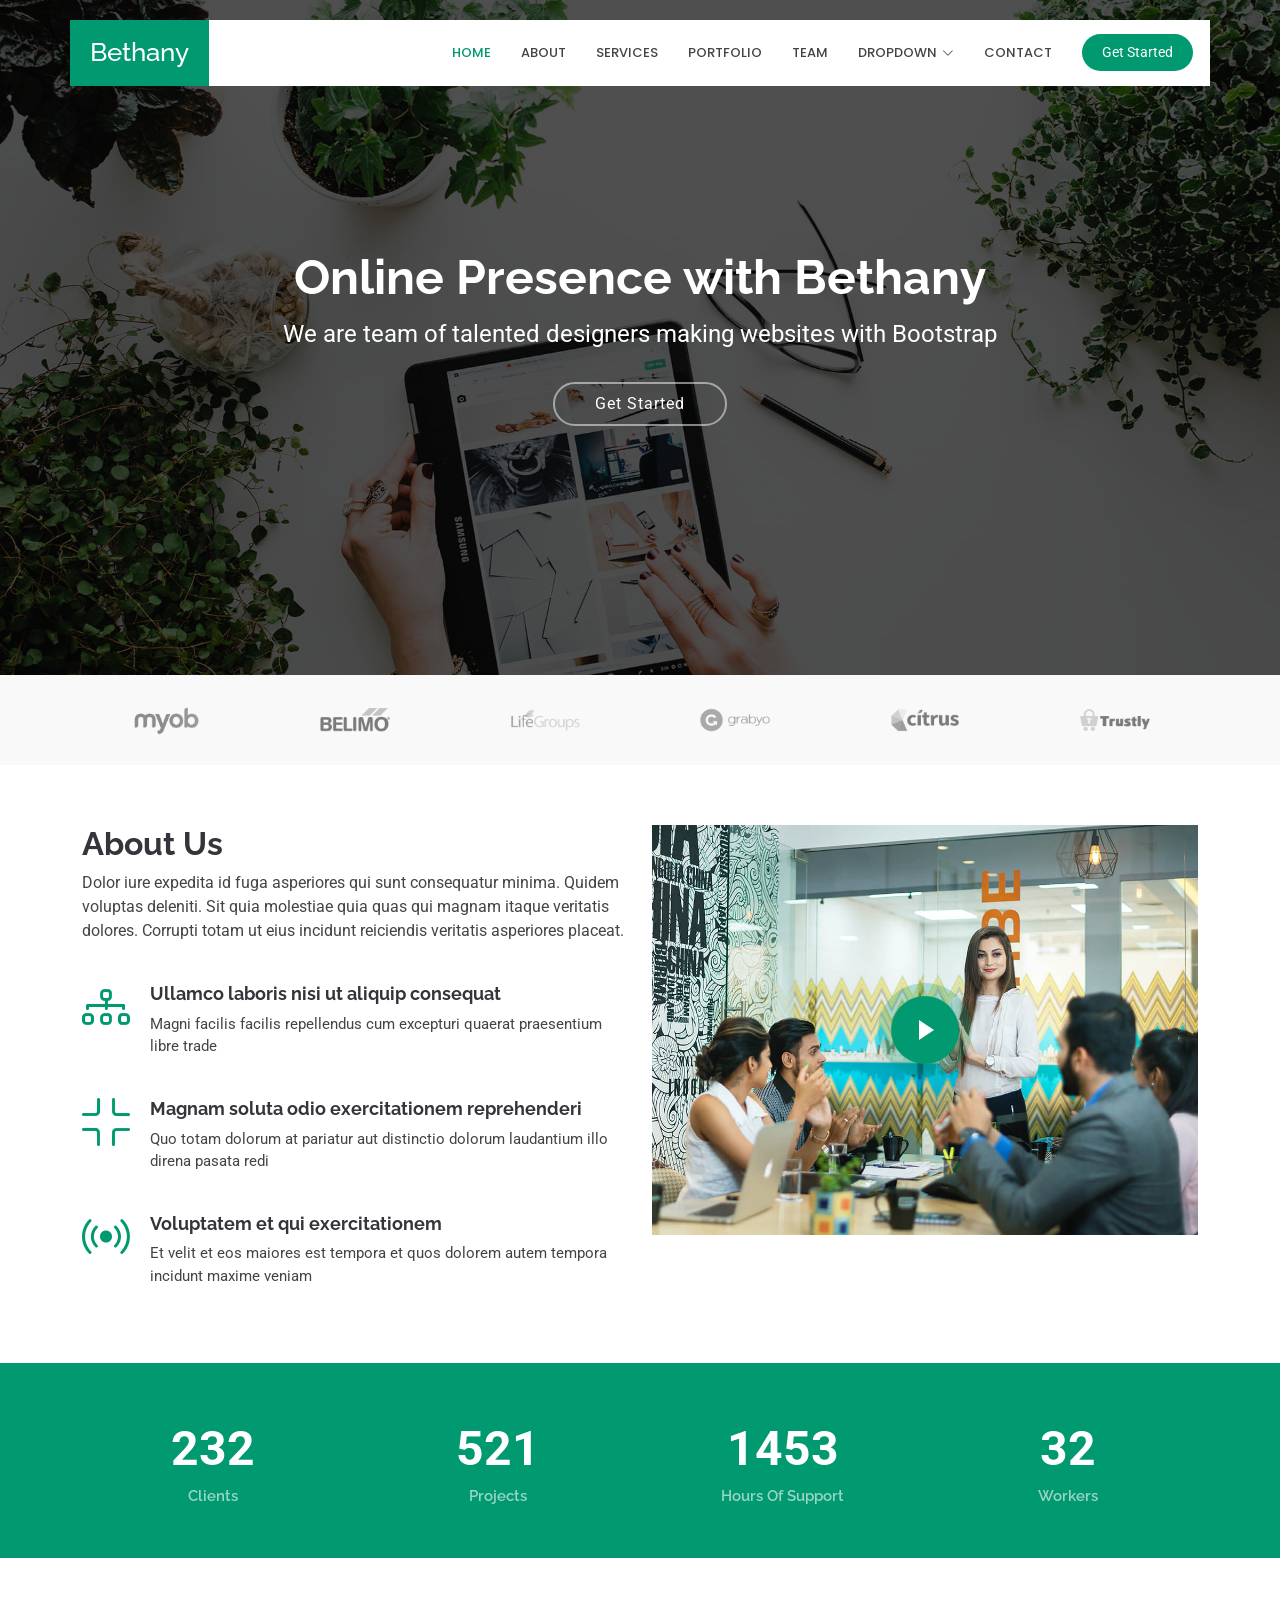
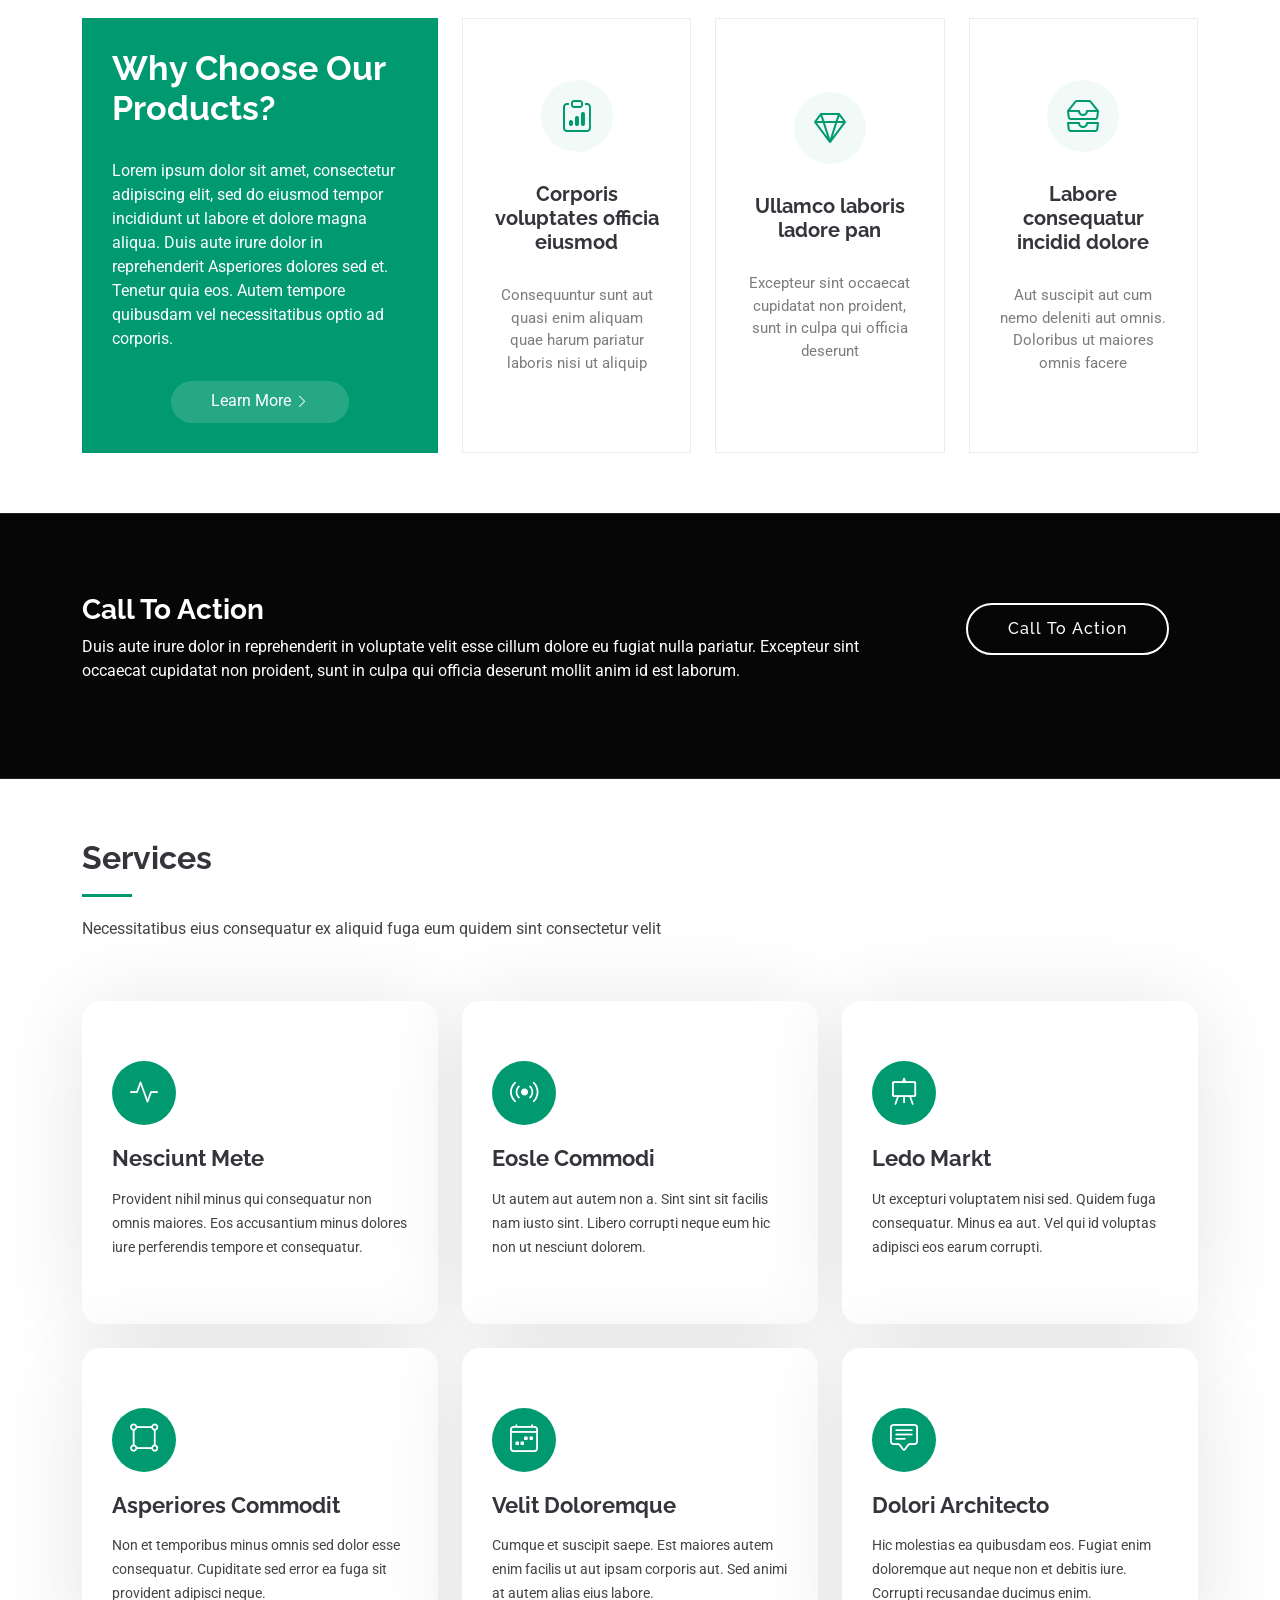
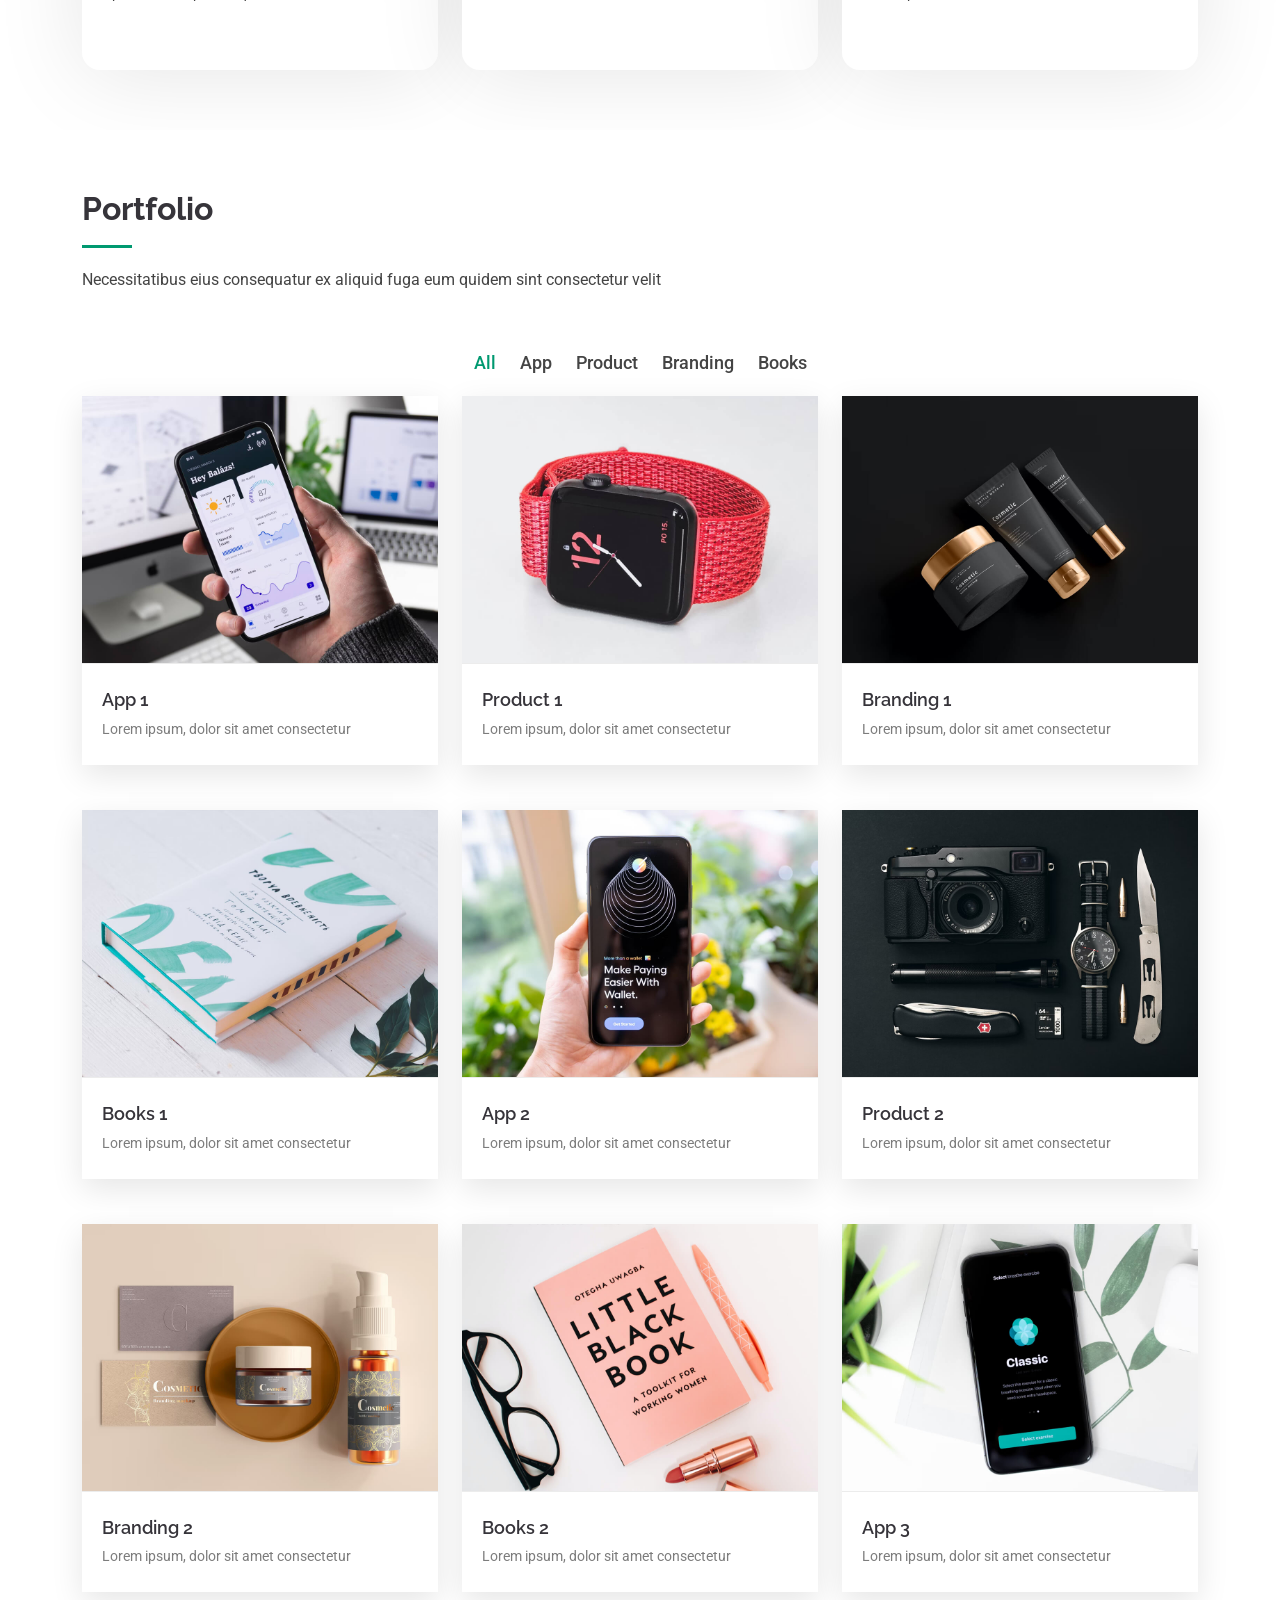
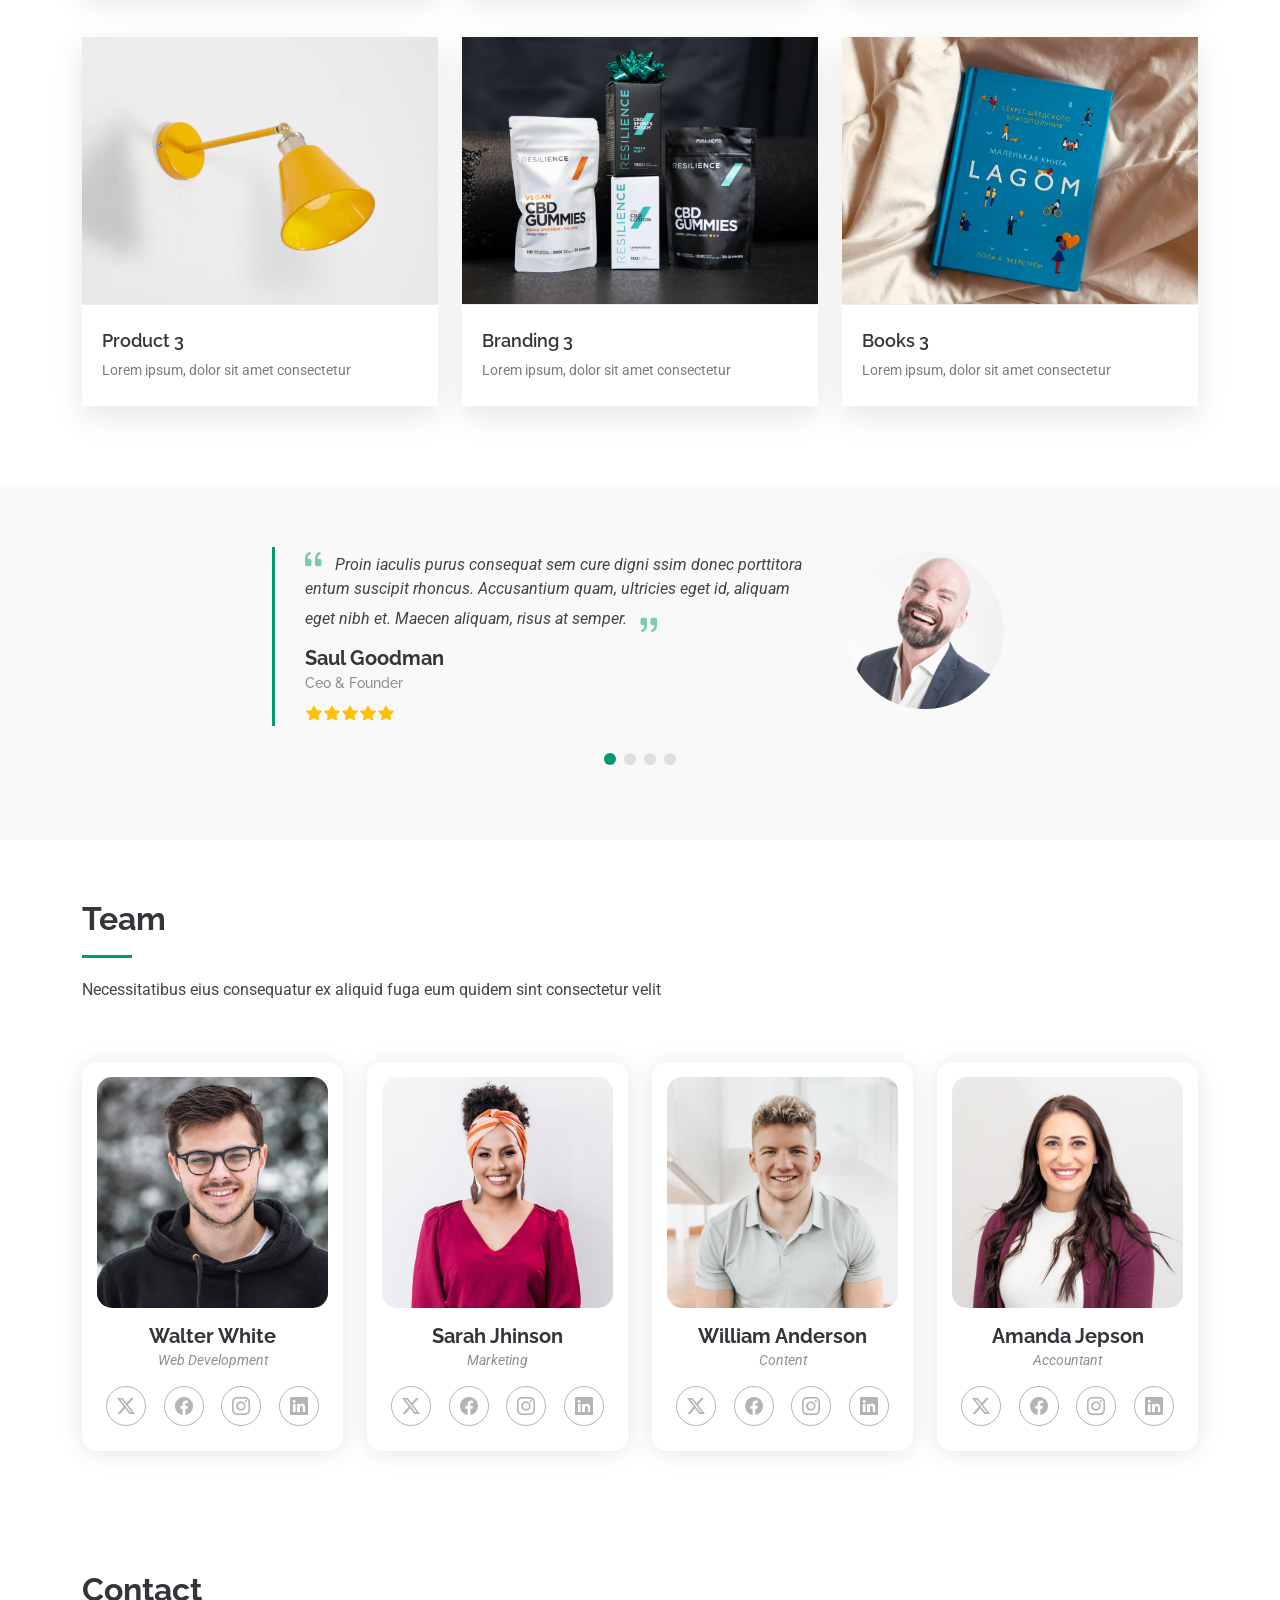
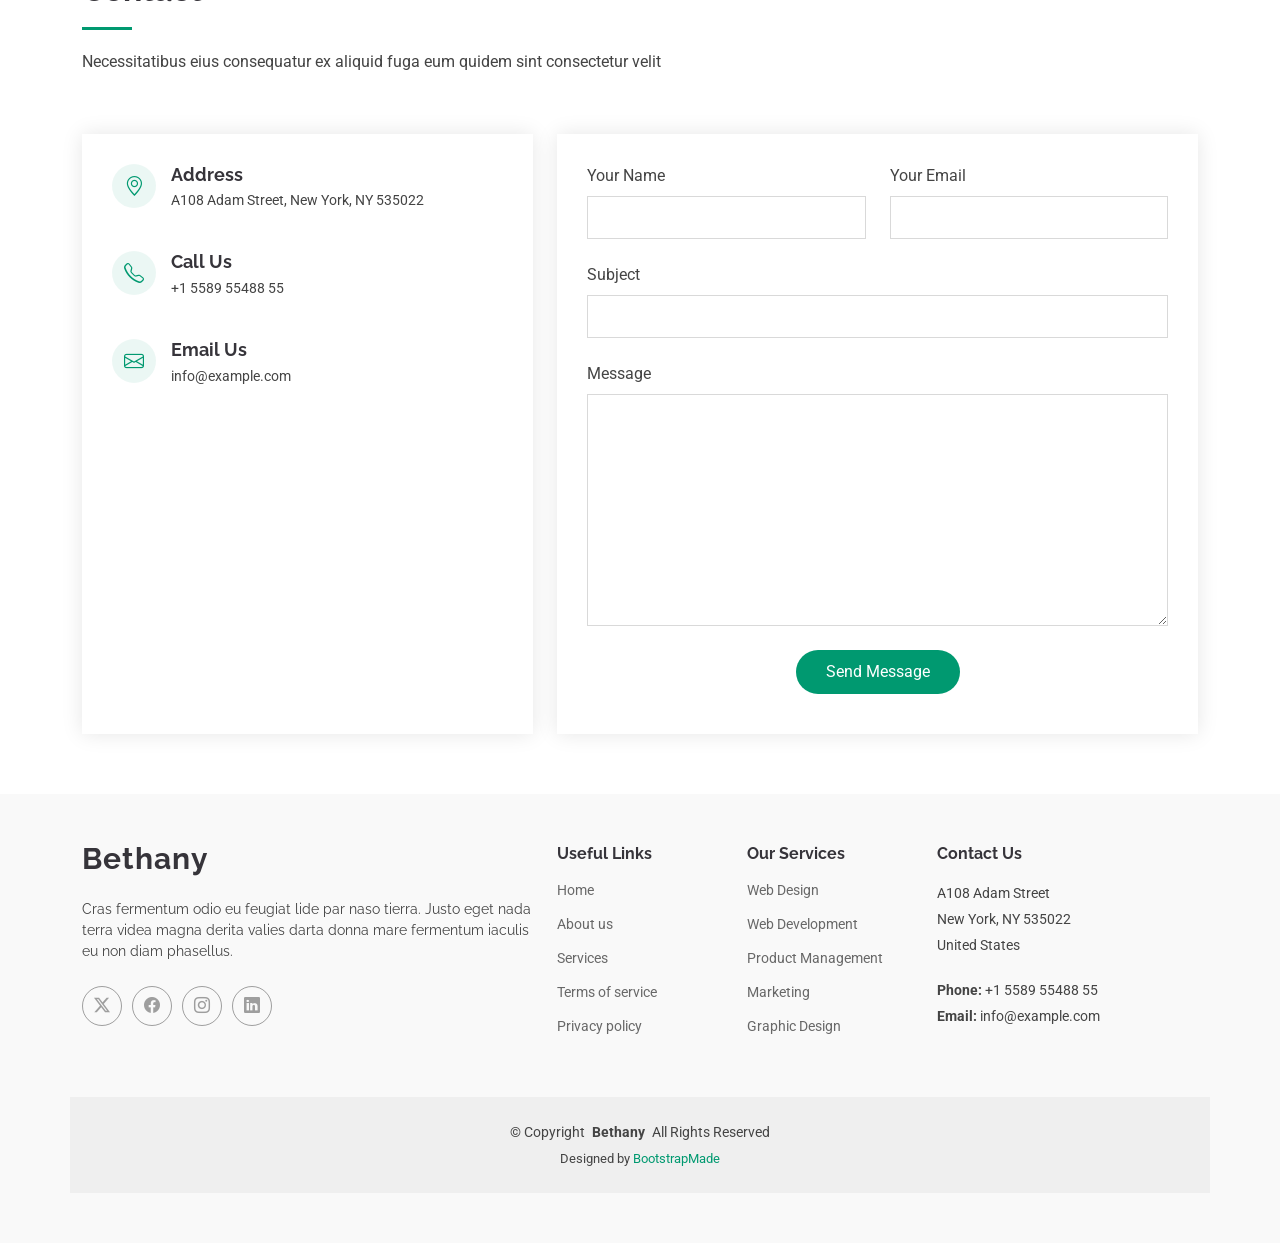
<file: Bethany/index.html>
<!DOCTYPE html>
<html lang="en">

<head>
  <meta charset="utf-8">
  <meta content="width=device-width, initial-scale=1.0" name="viewport">
  <title>Index - Bethany Bootstrap Template</title>
  <meta name="description" content="">
  <meta name="keywords" content="">

  <!-- Favicons -->
  <link href="assets/img/favicon.png" rel="icon">
  <link href="assets/img/apple-touch-icon.png" rel="apple-touch-icon">

  <!-- Fonts -->
  <link href="https://fonts.googleapis.com" rel="preconnect">
  <link href="https://fonts.gstatic.com" rel="preconnect" crossorigin>
  <link href="https://fonts.googleapis.com/css2?family=Roboto:ital,wght@0,100;0,300;0,400;0,500;0,700;0,900;1,100;1,300;1,400;1,500;1,700;1,900&family=Poppins:ital,wght@0,100;0,200;0,300;0,400;0,500;0,600;0,700;0,800;0,900;1,100;1,200;1,300;1,400;1,500;1,600;1,700;1,800;1,900&family=Raleway:ital,wght@0,100;0,200;0,300;0,400;0,500;0,600;0,700;0,800;0,900;1,100;1,200;1,300;1,400;1,500;1,600;1,700;1,800;1,900&display=swap" rel="stylesheet">

  <!-- Vendor CSS Files -->
  <link href="assets/vendor/bootstrap/css/bootstrap.min.css" rel="stylesheet">
  <link href="assets/vendor/bootstrap-icons/bootstrap-icons.css" rel="stylesheet">
  <link href="assets/vendor/aos/aos.css" rel="stylesheet">
  <link href="assets/vendor/glightbox/css/glightbox.min.css" rel="stylesheet">
  <link href="assets/vendor/swiper/swiper-bundle.min.css" rel="stylesheet">

  <!-- Main CSS File -->
  <link href="assets/css/main.css" rel="stylesheet">

  <!-- =======================================================
  * Template Name: Bethany
  * Template URL: https://bootstrapmade.com/bethany-free-onepage-bootstrap-theme/
  * Updated: Aug 07 2024 with Bootstrap v5.3.3
  * Author: BootstrapMade.com
  * License: https://bootstrapmade.com/license/
  ======================================================== -->
</head>

<body class="index-page">

  <header id="header" class="header d-flex align-items-center fixed-top">
    <div class="header-container container-fluid container-xl position-relative d-flex align-items-center justify-content-end">

      <a href="index.html" class="logo d-flex align-items-center me-auto">
        <!-- Uncomment the line below if you also wish to use an image logo -->
        <!-- <img src="assets/img/logo.png" alt=""> -->
        <h1 class="sitename">Bethany</h1>
      </a>

      <nav id="navmenu" class="navmenu">
        <ul>
          <li><a href="#hero" class="active">Home</a></li>
          <li><a href="#about">About</a></li>
          <li><a href="#services">Services</a></li>
          <li><a href="#portfolio">Portfolio</a></li>
          <li><a href="#team">Team</a></li>
          <li class="dropdown"><a href="#"><span>Dropdown</span> <i class="bi bi-chevron-down toggle-dropdown"></i></a>
            <ul>
              <li><a href="#">Dropdown 1</a></li>
              <li class="dropdown"><a href="#"><span>Deep Dropdown</span> <i class="bi bi-chevron-down toggle-dropdown"></i></a>
                <ul>
                  <li><a href="#">Deep Dropdown 1</a></li>
                  <li><a href="#">Deep Dropdown 2</a></li>
                  <li><a href="#">Deep Dropdown 3</a></li>
                  <li><a href="#">Deep Dropdown 4</a></li>
                  <li><a href="#">Deep Dropdown 5</a></li>
                </ul>
              </li>
              <li><a href="#">Dropdown 2</a></li>
              <li><a href="#">Dropdown 3</a></li>
              <li><a href="#">Dropdown 4</a></li>
            </ul>
          </li>
          <li><a href="#contact">Contact</a></li>
        </ul>
        <i class="mobile-nav-toggle d-xl-none bi bi-list"></i>
      </nav>

      <a class="btn-getstarted" href="index.html#about">Get Started</a>

    </div>
  </header>

  <main class="main">

    <!-- Hero Section -->
    <section id="hero" class="hero section dark-background">

      <img src="assets/img/hero-bg.jpg" alt="" data-aos="fade-in" class="">

      <div class="container text-center" data-aos="fade-up" data-aos-delay="100">
        <div class="row justify-content-center">
          <div class="col-lg-8">
            <h2>Online Presence with Bethany</h2>
            <p>We are team of talented designers making websites with Bootstrap</p>
            <a href="#about" class="btn-get-started">Get Started</a>
          </div>
        </div>
      </div>

    </section><!-- /Hero Section -->

    <!-- Clients Section -->
    <section id="clients" class="clients section light-background">

      <div class="container" data-aos="fade-up">

        <div class="row gy-4">

          <div class="col-xl-2 col-md-3 col-6 client-logo">
            <img src="assets/img/clients/client-1.png" class="img-fluid" alt="">
          </div><!-- End Client Item -->

          <div class="col-xl-2 col-md-3 col-6 client-logo">
            <img src="assets/img/clients/client-2.png" class="img-fluid" alt="">
          </div><!-- End Client Item -->

          <div class="col-xl-2 col-md-3 col-6 client-logo">
            <img src="assets/img/clients/client-3.png" class="img-fluid" alt="">
          </div><!-- End Client Item -->

          <div class="col-xl-2 col-md-3 col-6 client-logo">
            <img src="assets/img/clients/client-4.png" class="img-fluid" alt="">
          </div><!-- End Client Item -->

          <div class="col-xl-2 col-md-3 col-6 client-logo">
            <img src="assets/img/clients/client-5.png" class="img-fluid" alt="">
          </div><!-- End Client Item -->

          <div class="col-xl-2 col-md-3 col-6 client-logo">
            <img src="assets/img/clients/client-6.png" class="img-fluid" alt="">
          </div><!-- End Client Item -->

        </div>

      </div>

    </section><!-- /Clients Section -->

    <!-- About Section -->
    <section id="about" class="about section">

      <div class="container">

        <div class="row gy-4">

          <div class="col-lg-6 position-relative align-self-start order-lg-last order-first" data-aos="fade-up" data-aos-delay="200">
            <img src="assets/img/about.jpg" class="img-fluid" alt="">
            <a href="https://www.youtube.com/watch?v=Y7f98aduVJ8" class="glightbox pulsating-play-btn"></a>
          </div>

          <div class="col-lg-6 content order-last  order-lg-first" data-aos="fade-up" data-aos-delay="100">
            <h3>About Us</h3>
            <p>
              Dolor iure expedita id fuga asperiores qui sunt consequatur minima. Quidem voluptas deleniti. Sit quia molestiae quia quas qui magnam itaque veritatis dolores. Corrupti totam ut eius incidunt reiciendis veritatis asperiores placeat.
            </p>
            <ul>
              <li>
                <i class="bi bi-diagram-3"></i>
                <div>
                  <h5>Ullamco laboris nisi ut aliquip consequat</h5>
                  <p>Magni facilis facilis repellendus cum excepturi quaerat praesentium libre trade</p>
                </div>
              </li>
              <li>
                <i class="bi bi-fullscreen-exit"></i>
                <div>
                  <h5>Magnam soluta odio exercitationem reprehenderi</h5>
                  <p>Quo totam dolorum at pariatur aut distinctio dolorum laudantium illo direna pasata redi</p>
                </div>
              </li>
              <li>
                <i class="bi bi-broadcast"></i>
                <div>
                  <h5>Voluptatem et qui exercitationem</h5>
                  <p>Et velit et eos maiores est tempora et quos dolorem autem tempora incidunt maxime veniam</p>
                </div>
              </li>
            </ul>
          </div>

        </div>

      </div>

    </section><!-- /About Section -->

    <!-- Stats Section -->
    <section id="stats" class="stats section accent-background">

      <div class="container" data-aos="fade-up" data-aos-delay="100">

        <div class="row gy-4">

          <div class="col-lg-3 col-md-6">
            <div class="stats-item text-center w-100 h-100">
              <span data-purecounter-start="0" data-purecounter-end="232" data-purecounter-duration="1" class="purecounter"></span>
              <p>Clients</p>
            </div>
          </div><!-- End Stats Item -->

          <div class="col-lg-3 col-md-6">
            <div class="stats-item text-center w-100 h-100">
              <span data-purecounter-start="0" data-purecounter-end="521" data-purecounter-duration="1" class="purecounter"></span>
              <p>Projects</p>
            </div>
          </div><!-- End Stats Item -->

          <div class="col-lg-3 col-md-6">
            <div class="stats-item text-center w-100 h-100">
              <span data-purecounter-start="0" data-purecounter-end="1453" data-purecounter-duration="1" class="purecounter"></span>
              <p>Hours Of Support</p>
            </div>
          </div><!-- End Stats Item -->

          <div class="col-lg-3 col-md-6">
            <div class="stats-item text-center w-100 h-100">
              <span data-purecounter-start="0" data-purecounter-end="32" data-purecounter-duration="1" class="purecounter"></span>
              <p>Workers</p>
            </div>
          </div><!-- End Stats Item -->

        </div>

      </div>

    </section><!-- /Stats Section -->

    <!-- Why Us Section -->
    <section id="why-us" class="why-us section">

      <div class="container">

        <div class="row gy-4">

          <div class="col-lg-4" data-aos="fade-up" data-aos-delay="100">
            <div class="why-box">
              <h3>Why Choose Our Products?</h3>
              <p>
                Lorem ipsum dolor sit amet, consectetur adipiscing elit, sed do eiusmod tempor incididunt ut labore et dolore magna aliqua. Duis aute irure dolor in reprehenderit
                Asperiores dolores sed et. Tenetur quia eos. Autem tempore quibusdam vel necessitatibus optio ad corporis.
              </p>
              <div class="text-center">
                <a href="#" class="more-btn"><span>Learn More</span> <i class="bi bi-chevron-right"></i></a>
              </div>
            </div>
          </div><!-- End Why Box -->

          <div class="col-lg-8 d-flex align-items-stretch">
            <div class="row gy-4" data-aos="fade-up" data-aos-delay="200">

              <div class="col-xl-4">
                <div class="icon-box d-flex flex-column justify-content-center align-items-center">
                  <i class="bi bi-clipboard-data"></i>
                  <h4>Corporis voluptates officia eiusmod</h4>
                  <p>Consequuntur sunt aut quasi enim aliquam quae harum pariatur laboris nisi ut aliquip</p>
                </div>
              </div><!-- End Icon Box -->

              <div class="col-xl-4" data-aos="fade-up" data-aos-delay="300">
                <div class="icon-box d-flex flex-column justify-content-center align-items-center">
                  <i class="bi bi-gem"></i>
                  <h4>Ullamco laboris ladore pan</h4>
                  <p>Excepteur sint occaecat cupidatat non proident, sunt in culpa qui officia deserunt</p>
                </div>
              </div><!-- End Icon Box -->

              <div class="col-xl-4" data-aos="fade-up" data-aos-delay="400">
                <div class="icon-box d-flex flex-column justify-content-center align-items-center">
                  <i class="bi bi-inboxes"></i>
                  <h4>Labore consequatur incidid dolore</h4>
                  <p>Aut suscipit aut cum nemo deleniti aut omnis. Doloribus ut maiores omnis facere</p>
                </div>
              </div><!-- End Icon Box -->

            </div>
          </div>

        </div>

      </div>

    </section><!-- /Why Us Section -->

    <!-- Call To Action Section -->
    <section id="call-to-action" class="call-to-action section dark-background">

      <img src="assets/img/cta-bg.jpg" alt="">

      <div class="container">

        <div class="row" data-aos="zoom-in" data-aos-delay="100">
          <div class="col-xl-9 text-center text-xl-start">
            <h3>Call To Action</h3>
            <p>Duis aute irure dolor in reprehenderit in voluptate velit esse cillum dolore eu fugiat nulla pariatur. Excepteur sint occaecat cupidatat non proident, sunt in culpa qui officia deserunt mollit anim id est laborum.</p>
          </div>
          <div class="col-xl-3 cta-btn-container text-center">
            <a class="cta-btn align-middle" href="#">Call To Action</a>
          </div>
        </div>

      </div>

    </section><!-- /Call To Action Section -->

    <!-- Services Section -->
    <section id="services" class="services section">

      <!-- Section Title -->
      <div class="container section-title" data-aos="fade-up">
        <h2>Services</h2>
        <p>Necessitatibus eius consequatur ex aliquid fuga eum quidem sint consectetur velit</p>
      </div><!-- End Section Title -->

      <div class="container">

        <div class="row gy-4">

          <div class="col-lg-4 col-md-6" data-aos="fade-up" data-aos-delay="100">
            <div class="service-item  position-relative">
              <div class="icon">
                <i class="bi bi-activity"></i>
              </div>
              <a href="service-details.html" class="stretched-link">
                <h3>Nesciunt Mete</h3>
              </a>
              <p>Provident nihil minus qui consequatur non omnis maiores. Eos accusantium minus dolores iure perferendis tempore et consequatur.</p>
            </div>
          </div><!-- End Service Item -->

          <div class="col-lg-4 col-md-6" data-aos="fade-up" data-aos-delay="200">
            <div class="service-item position-relative">
              <div class="icon">
                <i class="bi bi-broadcast"></i>
              </div>
              <a href="service-details.html" class="stretched-link">
                <h3>Eosle Commodi</h3>
              </a>
              <p>Ut autem aut autem non a. Sint sint sit facilis nam iusto sint. Libero corrupti neque eum hic non ut nesciunt dolorem.</p>
            </div>
          </div><!-- End Service Item -->

          <div class="col-lg-4 col-md-6" data-aos="fade-up" data-aos-delay="300">
            <div class="service-item position-relative">
              <div class="icon">
                <i class="bi bi-easel"></i>
              </div>
              <a href="service-details.html" class="stretched-link">
                <h3>Ledo Markt</h3>
              </a>
              <p>Ut excepturi voluptatem nisi sed. Quidem fuga consequatur. Minus ea aut. Vel qui id voluptas adipisci eos earum corrupti.</p>
            </div>
          </div><!-- End Service Item -->

          <div class="col-lg-4 col-md-6" data-aos="fade-up" data-aos-delay="400">
            <div class="service-item position-relative">
              <div class="icon">
                <i class="bi bi-bounding-box-circles"></i>
              </div>
              <a href="service-details.html" class="stretched-link">
                <h3>Asperiores Commodit</h3>
              </a>
              <p>Non et temporibus minus omnis sed dolor esse consequatur. Cupiditate sed error ea fuga sit provident adipisci neque.</p>
              <a href="service-details.html" class="stretched-link"></a>
            </div>
          </div><!-- End Service Item -->

          <div class="col-lg-4 col-md-6" data-aos="fade-up" data-aos-delay="500">
            <div class="service-item position-relative">
              <div class="icon">
                <i class="bi bi-calendar4-week"></i>
              </div>
              <a href="service-details.html" class="stretched-link">
                <h3>Velit Doloremque</h3>
              </a>
              <p>Cumque et suscipit saepe. Est maiores autem enim facilis ut aut ipsam corporis aut. Sed animi at autem alias eius labore.</p>
              <a href="service-details.html" class="stretched-link"></a>
            </div>
          </div><!-- End Service Item -->

          <div class="col-lg-4 col-md-6" data-aos="fade-up" data-aos-delay="600">
            <div class="service-item position-relative">
              <div class="icon">
                <i class="bi bi-chat-square-text"></i>
              </div>
              <a href="service-details.html" class="stretched-link">
                <h3>Dolori Architecto</h3>
              </a>
              <p>Hic molestias ea quibusdam eos. Fugiat enim doloremque aut neque non et debitis iure. Corrupti recusandae ducimus enim.</p>
              <a href="service-details.html" class="stretched-link"></a>
            </div>
          </div><!-- End Service Item -->

        </div>

      </div>

    </section><!-- /Services Section -->

    <!-- Portfolio Section -->
    <section id="portfolio" class="portfolio section">

      <!-- Section Title -->
      <div class="container section-title" data-aos="fade-up">
        <h2>Portfolio</h2>
        <p>Necessitatibus eius consequatur ex aliquid fuga eum quidem sint consectetur velit</p>
      </div><!-- End Section Title -->

      <div class="container">

        <div class="isotope-layout" data-default-filter="*" data-layout="masonry" data-sort="original-order">

          <ul class="portfolio-filters isotope-filters" data-aos="fade-up" data-aos-delay="100">
            <li data-filter="*" class="filter-active">All</li>
            <li data-filter=".filter-app">App</li>
            <li data-filter=".filter-product">Product</li>
            <li data-filter=".filter-branding">Branding</li>
            <li data-filter=".filter-books">Books</li>
          </ul><!-- End Portfolio Filters -->

          <div class="row gy-4 isotope-container" data-aos="fade-up" data-aos-delay="200">

            <div class="col-lg-4 col-md-6 portfolio-item isotope-item filter-app">
              <div class="portfolio-content h-100">
                <a href="assets/img/portfolio/app-1.jpg" data-gallery="portfolio-gallery-app" class="glightbox"><img src="assets/img/portfolio/app-1.jpg" class="img-fluid" alt=""></a>
                <div class="portfolio-info">
                  <h4><a href="portfolio-details.html" title="More Details">App 1</a></h4>
                  <p>Lorem ipsum, dolor sit amet consectetur</p>
                </div>
              </div>
            </div><!-- End Portfolio Item -->

            <div class="col-lg-4 col-md-6 portfolio-item isotope-item filter-product">
              <div class="portfolio-content h-100">
                <a href="assets/img/portfolio/product-1.jpg" data-gallery="portfolio-gallery-app" class="glightbox"><img src="assets/img/portfolio/product-1.jpg" class="img-fluid" alt=""></a>
                <div class="portfolio-info">
                  <h4><a href="portfolio-details.html" title="More Details">Product 1</a></h4>
                  <p>Lorem ipsum, dolor sit amet consectetur</p>
                </div>
              </div>
            </div><!-- End Portfolio Item -->

            <div class="col-lg-4 col-md-6 portfolio-item isotope-item filter-branding">
              <div class="portfolio-content h-100">
                <a href="assets/img/portfolio/branding-1.jpg" data-gallery="portfolio-gallery-app" class="glightbox"><img src="assets/img/portfolio/branding-1.jpg" class="img-fluid" alt=""></a>
                <div class="portfolio-info">
                  <h4><a href="portfolio-details.html" title="More Details">Branding 1</a></h4>
                  <p>Lorem ipsum, dolor sit amet consectetur</p>
                </div>
              </div>
            </div><!-- End Portfolio Item -->

            <div class="col-lg-4 col-md-6 portfolio-item isotope-item filter-books">
              <div class="portfolio-content h-100">
                <a href="assets/img/portfolio/books-1.jpg" data-gallery="portfolio-gallery-app" class="glightbox"><img src="assets/img/portfolio/books-1.jpg" class="img-fluid" alt=""></a>
                <div class="portfolio-info">
                  <h4><a href="portfolio-details.html" title="More Details">Books 1</a></h4>
                  <p>Lorem ipsum, dolor sit amet consectetur</p>
                </div>
              </div>
            </div><!-- End Portfolio Item -->

            <div class="col-lg-4 col-md-6 portfolio-item isotope-item filter-app">
              <div class="portfolio-content h-100">
                <a href="assets/img/portfolio/app-2.jpg" data-gallery="portfolio-gallery-app" class="glightbox"><img src="assets/img/portfolio/app-2.jpg" class="img-fluid" alt=""></a>
                <div class="portfolio-info">
                  <h4><a href="portfolio-details.html" title="More Details">App 2</a></h4>
                  <p>Lorem ipsum, dolor sit amet consectetur</p>
                </div>
              </div>
            </div><!-- End Portfolio Item -->

            <div class="col-lg-4 col-md-6 portfolio-item isotope-item filter-product">
              <div class="portfolio-content h-100">
                <a href="assets/img/portfolio/product-2.jpg" data-gallery="portfolio-gallery-app" class="glightbox"><img src="assets/img/portfolio/product-2.jpg" class="img-fluid" alt=""></a>
                <div class="portfolio-info">
                  <h4><a href="portfolio-details.html" title="More Details">Product 2</a></h4>
                  <p>Lorem ipsum, dolor sit amet consectetur</p>
                </div>
              </div>
            </div><!-- End Portfolio Item -->

            <div class="col-lg-4 col-md-6 portfolio-item isotope-item filter-branding">
              <div class="portfolio-content h-100">
                <a href="assets/img/portfolio/branding-2.jpg" data-gallery="portfolio-gallery-app" class="glightbox"><img src="assets/img/portfolio/branding-2.jpg" class="img-fluid" alt=""></a>
                <div class="portfolio-info">
                  <h4><a href="portfolio-details.html" title="More Details">Branding 2</a></h4>
                  <p>Lorem ipsum, dolor sit amet consectetur</p>
                </div>
              </div>
            </div><!-- End Portfolio Item -->

            <div class="col-lg-4 col-md-6 portfolio-item isotope-item filter-books">
              <div class="portfolio-content h-100">
                <a href="assets/img/portfolio/books-2.jpg" data-gallery="portfolio-gallery-app" class="glightbox"><img src="assets/img/portfolio/books-2.jpg" class="img-fluid" alt=""></a>
                <div class="portfolio-info">
                  <h4><a href="portfolio-details.html" title="More Details">Books 2</a></h4>
                  <p>Lorem ipsum, dolor sit amet consectetur</p>
                </div>
              </div>
            </div><!-- End Portfolio Item -->

            <div class="col-lg-4 col-md-6 portfolio-item isotope-item filter-app">
              <div class="portfolio-content h-100">
                <a href="assets/img/portfolio/app-3.jpg" data-gallery="portfolio-gallery-app" class="glightbox"><img src="assets/img/portfolio/app-3.jpg" class="img-fluid" alt=""></a>
                <div class="portfolio-info">
                  <h4><a href="portfolio-details.html" title="More Details">App 3</a></h4>
                  <p>Lorem ipsum, dolor sit amet consectetur</p>
                </div>
              </div>
            </div><!-- End Portfolio Item -->

            <div class="col-lg-4 col-md-6 portfolio-item isotope-item filter-product">
              <div class="portfolio-content h-100">
                <a href="assets/img/portfolio/product-3.jpg" data-gallery="portfolio-gallery-app" class="glightbox"><img src="assets/img/portfolio/product-3.jpg" class="img-fluid" alt=""></a>
                <div class="portfolio-info">
                  <h4><a href="portfolio-details.html" title="More Details">Product 3</a></h4>
                  <p>Lorem ipsum, dolor sit amet consectetur</p>
                </div>
              </div>
            </div><!-- End Portfolio Item -->

            <div class="col-lg-4 col-md-6 portfolio-item isotope-item filter-branding">
              <div class="portfolio-content h-100">
                <a href="assets/img/portfolio/branding-3.jpg" data-gallery="portfolio-gallery-app" class="glightbox"><img src="assets/img/portfolio/branding-3.jpg" class="img-fluid" alt=""></a>
                <div class="portfolio-info">
                  <h4><a href="portfolio-details.html" title="More Details">Branding 3</a></h4>
                  <p>Lorem ipsum, dolor sit amet consectetur</p>
                </div>
              </div>
            </div><!-- End Portfolio Item -->

            <div class="col-lg-4 col-md-6 portfolio-item isotope-item filter-books">
              <div class="portfolio-content h-100">
                <a href="assets/img/portfolio/books-3.jpg" data-gallery="portfolio-gallery-app" class="glightbox"><img src="assets/img/portfolio/books-3.jpg" class="img-fluid" alt=""></a>
                <div class="portfolio-info">
                  <h4><a href="portfolio-details.html" title="More Details">Books 3</a></h4>
                  <p>Lorem ipsum, dolor sit amet consectetur</p>
                </div>
              </div>
            </div><!-- End Portfolio Item -->

          </div><!-- End Portfolio Container -->

        </div>

      </div>

    </section><!-- /Portfolio Section -->

    <!-- Testimonials Section -->
    <section id="testimonials" class="testimonials section light-background">

      <div class="container" data-aos="fade-up" data-aos-delay="100">

        <div class="swiper init-swiper">
          <script type="application/json" class="swiper-config">
            {
              "loop": true,
              "speed": 600,
              "autoplay": {
                "delay": 5000
              },
              "slidesPerView": "auto",
              "pagination": {
                "el": ".swiper-pagination",
                "type": "bullets",
                "clickable": true
              }
            }
          </script>
          <div class="swiper-wrapper">

            <div class="swiper-slide">
              <div class="testimonial-item">
                <div class="row gy-4 justify-content-center">
                  <div class="col-lg-6">
                    <div class="testimonial-content">
                      <p>
                        <i class="bi bi-quote quote-icon-left"></i>
                        <span>Proin iaculis purus consequat sem cure digni ssim donec porttitora entum suscipit rhoncus. Accusantium quam, ultricies eget id, aliquam eget nibh et. Maecen aliquam, risus at semper.</span>
                        <i class="bi bi-quote quote-icon-right"></i>
                      </p>
                      <h3>Saul Goodman</h3>
                      <h4>Ceo &amp; Founder</h4>
                      <div class="stars">
                        <i class="bi bi-star-fill"></i><i class="bi bi-star-fill"></i><i class="bi bi-star-fill"></i><i class="bi bi-star-fill"></i><i class="bi bi-star-fill"></i>
                      </div>
                    </div>
                  </div>
                  <div class="col-lg-2 text-center">
                    <img src="assets/img/testimonials/testimonials-1.jpg" class="img-fluid testimonial-img" alt="">
                  </div>
                </div>
              </div>
            </div><!-- End testimonial item -->

            <div class="swiper-slide">
              <div class="testimonial-item">
                <div class="row gy-4 justify-content-center">
                  <div class="col-lg-6">
                    <div class="testimonial-content">
                      <p>
                        <i class="bi bi-quote quote-icon-left"></i>
                        <span>Export tempor illum tamen malis malis eram quae irure esse labore quem cillum quid cillum eram malis quorum velit fore eram velit sunt aliqua noster fugiat irure amet legam anim culpa.</span>
                        <i class="bi bi-quote quote-icon-right"></i>
                      </p>
                      <h3>Sara Wilsson</h3>
                      <h4>Designer</h4>
                      <div class="stars">
                        <i class="bi bi-star-fill"></i><i class="bi bi-star-fill"></i><i class="bi bi-star-fill"></i><i class="bi bi-star-fill"></i><i class="bi bi-star-fill"></i>
                      </div>
                    </div>
                  </div>
                  <div class="col-lg-2 text-center">
                    <img src="assets/img/testimonials/testimonials-2.jpg" class="img-fluid testimonial-img" alt="">
                  </div>
                </div>
              </div>
            </div><!-- End testimonial item -->

            <div class="swiper-slide">
              <div class="testimonial-item">
                <div class="row gy-4 justify-content-center">
                  <div class="col-lg-6">
                    <div class="testimonial-content">
                      <p>
                        <i class="bi bi-quote quote-icon-left"></i>
                        <span>Enim nisi quem export duis labore cillum quae magna enim sint quorum nulla quem veniam duis minim tempor labore quem eram duis noster aute amet eram fore quis sint minim.</span>
                        <i class="bi bi-quote quote-icon-right"></i>
                      </p>
                      <h3>Jena Karlis</h3>
                      <h4>Store Owner</h4>
                      <div class="stars">
                        <i class="bi bi-star-fill"></i><i class="bi bi-star-fill"></i><i class="bi bi-star-fill"></i><i class="bi bi-star-fill"></i><i class="bi bi-star-fill"></i>
                      </div>
                    </div>
                  </div>
                  <div class="col-lg-2 text-center">
                    <img src="assets/img/testimonials/testimonials-3.jpg" class="img-fluid testimonial-img" alt="">
                  </div>
                </div>
              </div>
            </div><!-- End testimonial item -->

            <div class="swiper-slide">
              <div class="testimonial-item">
                <div class="row gy-4 justify-content-center">
                  <div class="col-lg-6">
                    <div class="testimonial-content">
                      <p>
                        <i class="bi bi-quote quote-icon-left"></i>
                        <span>Fugiat enim eram quae cillum dolore dolor amet nulla culpa multos export minim fugiat minim velit minim dolor enim duis veniam ipsum anim magna sunt elit fore quem dolore labore illum veniam.</span>
                        <i class="bi bi-quote quote-icon-right"></i>
                      </p>
                      <h3>John Larson</h3>
                      <h4>Entrepreneur</h4>
                      <div class="stars">
                        <i class="bi bi-star-fill"></i><i class="bi bi-star-fill"></i><i class="bi bi-star-fill"></i><i class="bi bi-star-fill"></i><i class="bi bi-star-fill"></i>
                      </div>
                    </div>
                  </div>
                  <div class="col-lg-2 text-center">
                    <img src="assets/img/testimonials/testimonials-4.jpg" class="img-fluid testimonial-img" alt="">
                  </div>
                </div>
              </div>
            </div><!-- End testimonial item -->

          </div>
          <div class="swiper-pagination"></div>
        </div>

      </div>

    </section><!-- /Testimonials Section -->

    <!-- Team Section -->
    <section id="team" class="team section">

      <!-- Section Title -->
      <div class="container section-title" data-aos="fade-up">
        <h2>Team</h2>
        <p>Necessitatibus eius consequatur ex aliquid fuga eum quidem sint consectetur velit</p>
      </div><!-- End Section Title -->

      <div class="container">

        <div class="row gy-4">

          <div class="col-xl-3 col-md-6 d-flex" data-aos="fade-up" data-aos-delay="100">
            <div class="member">
              <img src="assets/img/team/team-1.jpg" class="img-fluid" alt="">
              <h4>Walter White</h4>
              <span>Web Development</span>
              <div class="social">
                <a href=""><i class="bi bi-twitter-x"></i></a>
                <a href=""><i class="bi bi-facebook"></i></a>
                <a href=""><i class="bi bi-instagram"></i></a>
                <a href=""><i class="bi bi-linkedin"></i></a>
              </div>
            </div>
          </div><!-- End Team Member -->

          <div class="col-xl-3 col-md-6 d-flex" data-aos="fade-up" data-aos-delay="200">
            <div class="member">
              <img src="assets/img/team/team-2.jpg" class="img-fluid" alt="">
              <h4>Sarah Jhinson</h4>
              <span>Marketing</span>
              <div class="social">
                <a href=""><i class="bi bi-twitter-x"></i></a>
                <a href=""><i class="bi bi-facebook"></i></a>
                <a href=""><i class="bi bi-instagram"></i></a>
                <a href=""><i class="bi bi-linkedin"></i></a>
              </div>
            </div>
          </div><!-- End Team Member -->

          <div class="col-xl-3 col-md-6 d-flex" data-aos="fade-up" data-aos-delay="300">
            <div class="member">
              <img src="assets/img/team/team-3.jpg" class="img-fluid" alt="">
              <h4>William Anderson</h4>
              <span>Content</span>
              <div class="social">
                <a href=""><i class="bi bi-twitter-x"></i></a>
                <a href=""><i class="bi bi-facebook"></i></a>
                <a href=""><i class="bi bi-instagram"></i></a>
                <a href=""><i class="bi bi-linkedin"></i></a>
              </div>
            </div>
          </div><!-- End Team Member -->

          <div class="col-xl-3 col-md-6 d-flex" data-aos="fade-up" data-aos-delay="400">
            <div class="member">
              <img src="assets/img/team/team-4.jpg" class="img-fluid" alt="">
              <h4>Amanda Jepson</h4>
              <span>Accountant</span>
              <div class="social">
                <a href=""><i class="bi bi-twitter-x"></i></a>
                <a href=""><i class="bi bi-facebook"></i></a>
                <a href=""><i class="bi bi-instagram"></i></a>
                <a href=""><i class="bi bi-linkedin"></i></a>
              </div>
            </div>
          </div><!-- End Team Member -->

        </div>

      </div>

    </section><!-- /Team Section -->

    <!-- Contact Section -->
    <section id="contact" class="contact section">

      <!-- Section Title -->
      <div class="container section-title" data-aos="fade-up">
        <h2>Contact</h2>
        <p>Necessitatibus eius consequatur ex aliquid fuga eum quidem sint consectetur velit</p>
      </div><!-- End Section Title -->

      <div class="container" data-aos="fade-up" data-aos-delay="100">

        <div class="row gy-4">

          <div class="col-lg-5">

            <div class="info-wrap">
              <div class="info-item d-flex" data-aos="fade-up" data-aos-delay="200">
                <i class="bi bi-geo-alt flex-shrink-0"></i>
                <div>
                  <h3>Address</h3>
                  <p>A108 Adam Street, New York, NY 535022</p>
                </div>
              </div><!-- End Info Item -->

              <div class="info-item d-flex" data-aos="fade-up" data-aos-delay="300">
                <i class="bi bi-telephone flex-shrink-0"></i>
                <div>
                  <h3>Call Us</h3>
                  <p>+1 5589 55488 55</p>
                </div>
              </div><!-- End Info Item -->

              <div class="info-item d-flex" data-aos="fade-up" data-aos-delay="400">
                <i class="bi bi-envelope flex-shrink-0"></i>
                <div>
                  <h3>Email Us</h3>
                  <p>info@example.com</p>
                </div>
              </div><!-- End Info Item -->

              <iframe src="https://www.google.com/maps/embed?pb=!1m14!1m8!1m3!1d48389.78314118045!2d-74.006138!3d40.710059!3m2!1i1024!2i768!4f13.1!3m3!1m2!1s0x89c25a22a3bda30d%3A0xb89d1fe6bc499443!2sDowntown%20Conference%20Center!5e0!3m2!1sen!2sus!4v1676961268712!5m2!1sen!2sus" frameborder="0" style="border:0; width: 100%; height: 270px;" allowfullscreen="" loading="lazy" referrerpolicy="no-referrer-when-downgrade"></iframe>
            </div>
          </div>

          <div class="col-lg-7">
            <form action="forms/contact.php" method="post" class="php-email-form" data-aos="fade-up" data-aos-delay="200">
              <div class="row gy-4">

                <div class="col-md-6">
                  <label for="name-field" class="pb-2">Your Name</label>
                  <input type="text" name="name" id="name-field" class="form-control" required="">
                </div>

                <div class="col-md-6">
                  <label for="email-field" class="pb-2">Your Email</label>
                  <input type="email" class="form-control" name="email" id="email-field" required="">
                </div>

                <div class="col-md-12">
                  <label for="subject-field" class="pb-2">Subject</label>
                  <input type="text" class="form-control" name="subject" id="subject-field" required="">
                </div>

                <div class="col-md-12">
                  <label for="message-field" class="pb-2">Message</label>
                  <textarea class="form-control" name="message" rows="10" id="message-field" required=""></textarea>
                </div>

                <div class="col-md-12 text-center">
                  <div class="loading">Loading</div>
                  <div class="error-message"></div>
                  <div class="sent-message">Your message has been sent. Thank you!</div>

                  <button type="submit">Send Message</button>
                </div>

              </div>
            </form>
          </div><!-- End Contact Form -->

        </div>

      </div>

    </section><!-- /Contact Section -->

  </main>

  <footer id="footer" class="footer light-background">

    <div class="container footer-top">
      <div class="row gy-4">
        <div class="col-lg-5 col-md-12 footer-about">
          <a href="index.html" class="logo d-flex align-items-center">
            <span class="sitename">Bethany</span>
          </a>
          <p>Cras fermentum odio eu feugiat lide par naso tierra. Justo eget nada terra videa magna derita valies darta donna mare fermentum iaculis eu non diam phasellus.</p>
          <div class="social-links d-flex mt-4">
            <a href=""><i class="bi bi-twitter-x"></i></a>
            <a href=""><i class="bi bi-facebook"></i></a>
            <a href=""><i class="bi bi-instagram"></i></a>
            <a href=""><i class="bi bi-linkedin"></i></a>
          </div>
        </div>

        <div class="col-lg-2 col-6 footer-links">
          <h4>Useful Links</h4>
          <ul>
            <li><a href="#">Home</a></li>
            <li><a href="#">About us</a></li>
            <li><a href="#">Services</a></li>
            <li><a href="#">Terms of service</a></li>
            <li><a href="#">Privacy policy</a></li>
          </ul>
        </div>

        <div class="col-lg-2 col-6 footer-links">
          <h4>Our Services</h4>
          <ul>
            <li><a href="#">Web Design</a></li>
            <li><a href="#">Web Development</a></li>
            <li><a href="#">Product Management</a></li>
            <li><a href="#">Marketing</a></li>
            <li><a href="#">Graphic Design</a></li>
          </ul>
        </div>

        <div class="col-lg-3 col-md-12 footer-contact text-center text-md-start">
          <h4>Contact Us</h4>
          <p>A108 Adam Street</p>
          <p>New York, NY 535022</p>
          <p>United States</p>
          <p class="mt-4"><strong>Phone:</strong> <span>+1 5589 55488 55</span></p>
          <p><strong>Email:</strong> <span>info@example.com</span></p>
        </div>

      </div>
    </div>

    <div class="container copyright text-center mt-4">
      <p>© <span>Copyright</span> <strong class="px-1 sitename">Bethany</strong> <span>All Rights Reserved</span></p>
      <div class="credits">
        <!-- All the links in the footer should remain intact. -->
        <!-- You can delete the links only if you've purchased the pro version. -->
        <!-- Licensing information: https://bootstrapmade.com/license/ -->
        <!-- Purchase the pro version with working PHP/AJAX contact form: [buy-url] -->
        Designed by <a href="https://bootstrapmade.com/">BootstrapMade</a>
      </div>
    </div>

  </footer>

  <!-- Scroll Top -->
  <a href="#" id="scroll-top" class="scroll-top d-flex align-items-center justify-content-center"><i class="bi bi-arrow-up-short"></i></a>

  <!-- Preloader -->
  <div id="preloader"></div>

  <!-- Vendor JS Files -->
  <script src="assets/vendor/bootstrap/js/bootstrap.bundle.min.js"></script>
  <script src="assets/vendor/php-email-form/validate.js"></script>
  <script src="assets/vendor/aos/aos.js"></script>
  <script src="assets/vendor/glightbox/js/glightbox.min.js"></script>
  <script src="assets/vendor/purecounter/purecounter_vanilla.js"></script>
  <script src="assets/vendor/imagesloaded/imagesloaded.pkgd.min.js"></script>
  <script src="assets/vendor/isotope-layout/isotope.pkgd.min.js"></script>
  <script src="assets/vendor/swiper/swiper-bundle.min.js"></script>

  <!-- Main JS File -->
  <script src="assets/js/main.js"></script>

</body>

</html>
</file>
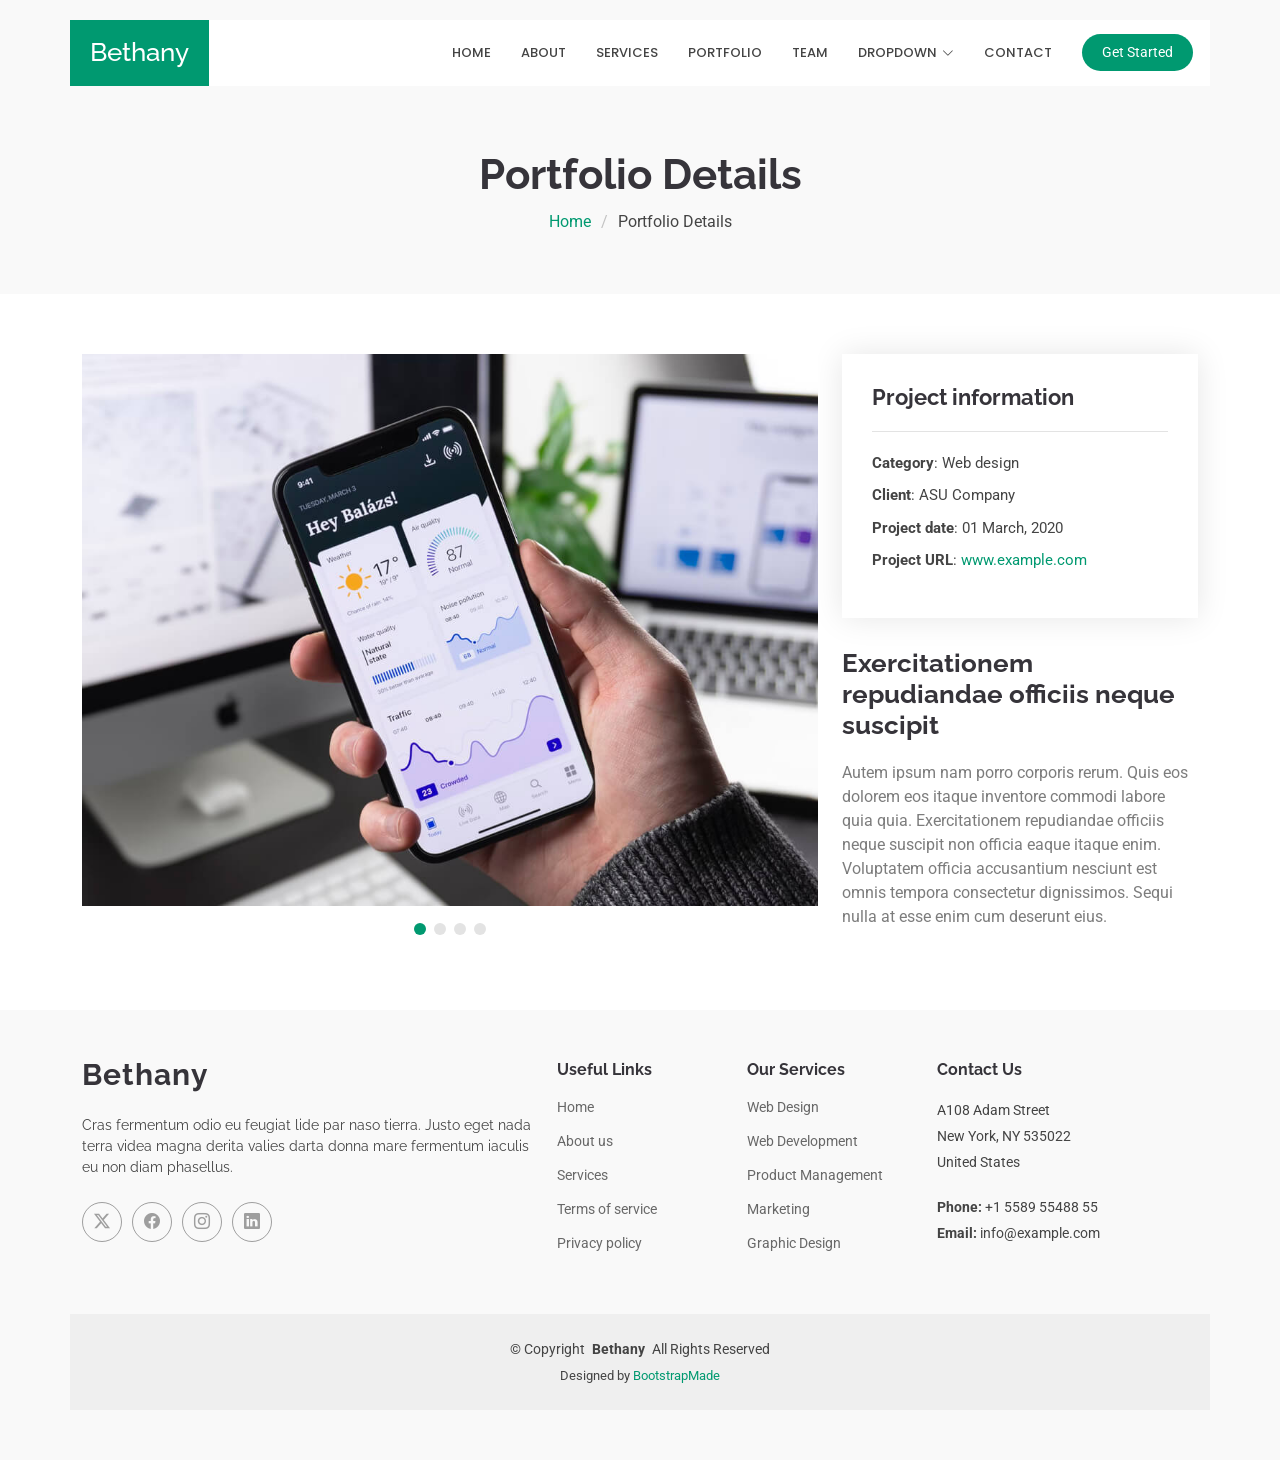
<file: Bethany/portfolio-details.html>
<!DOCTYPE html>
<html lang="en">

<head>
  <meta charset="utf-8">
  <meta content="width=device-width, initial-scale=1.0" name="viewport">
  <title>Portfolio Details - Bethany Bootstrap Template</title>
  <meta name="description" content="">
  <meta name="keywords" content="">

  <!-- Favicons -->
  <link href="assets/img/favicon.png" rel="icon">
  <link href="assets/img/apple-touch-icon.png" rel="apple-touch-icon">

  <!-- Fonts -->
  <link href="https://fonts.googleapis.com" rel="preconnect">
  <link href="https://fonts.gstatic.com" rel="preconnect" crossorigin>
  <link href="https://fonts.googleapis.com/css2?family=Roboto:ital,wght@0,100;0,300;0,400;0,500;0,700;0,900;1,100;1,300;1,400;1,500;1,700;1,900&family=Poppins:ital,wght@0,100;0,200;0,300;0,400;0,500;0,600;0,700;0,800;0,900;1,100;1,200;1,300;1,400;1,500;1,600;1,700;1,800;1,900&family=Raleway:ital,wght@0,100;0,200;0,300;0,400;0,500;0,600;0,700;0,800;0,900;1,100;1,200;1,300;1,400;1,500;1,600;1,700;1,800;1,900&display=swap" rel="stylesheet">

  <!-- Vendor CSS Files -->
  <link href="assets/vendor/bootstrap/css/bootstrap.min.css" rel="stylesheet">
  <link href="assets/vendor/bootstrap-icons/bootstrap-icons.css" rel="stylesheet">
  <link href="assets/vendor/aos/aos.css" rel="stylesheet">
  <link href="assets/vendor/glightbox/css/glightbox.min.css" rel="stylesheet">
  <link href="assets/vendor/swiper/swiper-bundle.min.css" rel="stylesheet">

  <!-- Main CSS File -->
  <link href="assets/css/main.css" rel="stylesheet">

  <!-- =======================================================
  * Template Name: Bethany
  * Template URL: https://bootstrapmade.com/bethany-free-onepage-bootstrap-theme/
  * Updated: Aug 07 2024 with Bootstrap v5.3.3
  * Author: BootstrapMade.com
  * License: https://bootstrapmade.com/license/
  ======================================================== -->
</head>

<body class="portfolio-details-page">

  <header id="header" class="header d-flex align-items-center fixed-top">
    <div class="header-container container-fluid container-xl position-relative d-flex align-items-center justify-content-end">

      <a href="index.html" class="logo d-flex align-items-center me-auto">
        <!-- Uncomment the line below if you also wish to use an image logo -->
        <!-- <img src="assets/img/logo.png" alt=""> -->
        <h1 class="sitename">Bethany</h1>
      </a>

      <nav id="navmenu" class="navmenu">
        <ul>
          <li><a href="#hero">Home</a></li>
          <li><a href="#about">About</a></li>
          <li><a href="#services">Services</a></li>
          <li><a href="#portfolio">Portfolio</a></li>
          <li><a href="#team">Team</a></li>
          <li class="dropdown"><a href="#"><span>Dropdown</span> <i class="bi bi-chevron-down toggle-dropdown"></i></a>
            <ul>
              <li><a href="#">Dropdown 1</a></li>
              <li class="dropdown"><a href="#"><span>Deep Dropdown</span> <i class="bi bi-chevron-down toggle-dropdown"></i></a>
                <ul>
                  <li><a href="#">Deep Dropdown 1</a></li>
                  <li><a href="#">Deep Dropdown 2</a></li>
                  <li><a href="#">Deep Dropdown 3</a></li>
                  <li><a href="#">Deep Dropdown 4</a></li>
                  <li><a href="#">Deep Dropdown 5</a></li>
                </ul>
              </li>
              <li><a href="#">Dropdown 2</a></li>
              <li><a href="#">Dropdown 3</a></li>
              <li><a href="#">Dropdown 4</a></li>
            </ul>
          </li>
          <li><a href="#contact">Contact</a></li>
        </ul>
        <i class="mobile-nav-toggle d-xl-none bi bi-list"></i>
      </nav>

      <a class="btn-getstarted" href="index.html#about">Get Started</a>

    </div>
  </header>

  <main class="main">

    <!-- Page Title -->
    <div class="page-title light-background">
      <div class="container">
        <h1>Portfolio Details</h1>
        <nav class="breadcrumbs">
          <ol>
            <li><a href="index.html">Home</a></li>
            <li class="current">Portfolio Details</li>
          </ol>
        </nav>
      </div>
    </div><!-- End Page Title -->

    <!-- Portfolio Details Section -->
    <section id="portfolio-details" class="portfolio-details section">

      <div class="container" data-aos="fade-up" data-aos-delay="100">

        <div class="row gy-4">

          <div class="col-lg-8">
            <div class="portfolio-details-slider swiper init-swiper">

              <script type="application/json" class="swiper-config">
                {
                  "loop": true,
                  "speed": 600,
                  "autoplay": {
                    "delay": 5000
                  },
                  "slidesPerView": "auto",
                  "pagination": {
                    "el": ".swiper-pagination",
                    "type": "bullets",
                    "clickable": true
                  }
                }
              </script>

              <div class="swiper-wrapper align-items-center">

                <div class="swiper-slide">
                  <img src="assets/img/portfolio/app-1.jpg" alt="">
                </div>

                <div class="swiper-slide">
                  <img src="assets/img/portfolio/product-1.jpg" alt="">
                </div>

                <div class="swiper-slide">
                  <img src="assets/img/portfolio/branding-1.jpg" alt="">
                </div>

                <div class="swiper-slide">
                  <img src="assets/img/portfolio/books-1.jpg" alt="">
                </div>

              </div>
              <div class="swiper-pagination"></div>
            </div>
          </div>

          <div class="col-lg-4">
            <div class="portfolio-info" data-aos="fade-up" data-aos-delay="200">
              <h3>Project information</h3>
              <ul>
                <li><strong>Category</strong>: Web design</li>
                <li><strong>Client</strong>: ASU Company</li>
                <li><strong>Project date</strong>: 01 March, 2020</li>
                <li><strong>Project URL</strong>: <a href="#">www.example.com</a></li>
              </ul>
            </div>
            <div class="portfolio-description" data-aos="fade-up" data-aos-delay="300">
              <h2>Exercitationem repudiandae officiis neque suscipit</h2>
              <p>
                Autem ipsum nam porro corporis rerum. Quis eos dolorem eos itaque inventore commodi labore quia quia. Exercitationem repudiandae officiis neque suscipit non officia eaque itaque enim. Voluptatem officia accusantium nesciunt est omnis tempora consectetur dignissimos. Sequi nulla at esse enim cum deserunt eius.
              </p>
            </div>
          </div>

        </div>

      </div>

    </section><!-- /Portfolio Details Section -->

  </main>

  <footer id="footer" class="footer light-background">

    <div class="container footer-top">
      <div class="row gy-4">
        <div class="col-lg-5 col-md-12 footer-about">
          <a href="index.html" class="logo d-flex align-items-center">
            <span class="sitename">Bethany</span>
          </a>
          <p>Cras fermentum odio eu feugiat lide par naso tierra. Justo eget nada terra videa magna derita valies darta donna mare fermentum iaculis eu non diam phasellus.</p>
          <div class="social-links d-flex mt-4">
            <a href=""><i class="bi bi-twitter-x"></i></a>
            <a href=""><i class="bi bi-facebook"></i></a>
            <a href=""><i class="bi bi-instagram"></i></a>
            <a href=""><i class="bi bi-linkedin"></i></a>
          </div>
        </div>

        <div class="col-lg-2 col-6 footer-links">
          <h4>Useful Links</h4>
          <ul>
            <li><a href="#">Home</a></li>
            <li><a href="#">About us</a></li>
            <li><a href="#">Services</a></li>
            <li><a href="#">Terms of service</a></li>
            <li><a href="#">Privacy policy</a></li>
          </ul>
        </div>

        <div class="col-lg-2 col-6 footer-links">
          <h4>Our Services</h4>
          <ul>
            <li><a href="#">Web Design</a></li>
            <li><a href="#">Web Development</a></li>
            <li><a href="#">Product Management</a></li>
            <li><a href="#">Marketing</a></li>
            <li><a href="#">Graphic Design</a></li>
          </ul>
        </div>

        <div class="col-lg-3 col-md-12 footer-contact text-center text-md-start">
          <h4>Contact Us</h4>
          <p>A108 Adam Street</p>
          <p>New York, NY 535022</p>
          <p>United States</p>
          <p class="mt-4"><strong>Phone:</strong> <span>+1 5589 55488 55</span></p>
          <p><strong>Email:</strong> <span>info@example.com</span></p>
        </div>

      </div>
    </div>

    <div class="container copyright text-center mt-4">
      <p>© <span>Copyright</span> <strong class="px-1 sitename">Bethany</strong> <span>All Rights Reserved</span></p>
      <div class="credits">
        <!-- All the links in the footer should remain intact. -->
        <!-- You can delete the links only if you've purchased the pro version. -->
        <!-- Licensing information: https://bootstrapmade.com/license/ -->
        <!-- Purchase the pro version with working PHP/AJAX contact form: [buy-url] -->
        Designed by <a href="https://bootstrapmade.com/">BootstrapMade</a>
      </div>
    </div>

  </footer>

  <!-- Scroll Top -->
  <a href="#" id="scroll-top" class="scroll-top d-flex align-items-center justify-content-center"><i class="bi bi-arrow-up-short"></i></a>

  <!-- Preloader -->
  <div id="preloader"></div>

  <!-- Vendor JS Files -->
  <script src="assets/vendor/bootstrap/js/bootstrap.bundle.min.js"></script>
  <script src="assets/vendor/php-email-form/validate.js"></script>
  <script src="assets/vendor/aos/aos.js"></script>
  <script src="assets/vendor/glightbox/js/glightbox.min.js"></script>
  <script src="assets/vendor/purecounter/purecounter_vanilla.js"></script>
  <script src="assets/vendor/imagesloaded/imagesloaded.pkgd.min.js"></script>
  <script src="assets/vendor/isotope-layout/isotope.pkgd.min.js"></script>
  <script src="assets/vendor/swiper/swiper-bundle.min.js"></script>

  <!-- Main JS File -->
  <script src="assets/js/main.js"></script>

</body>

</html>
</file>
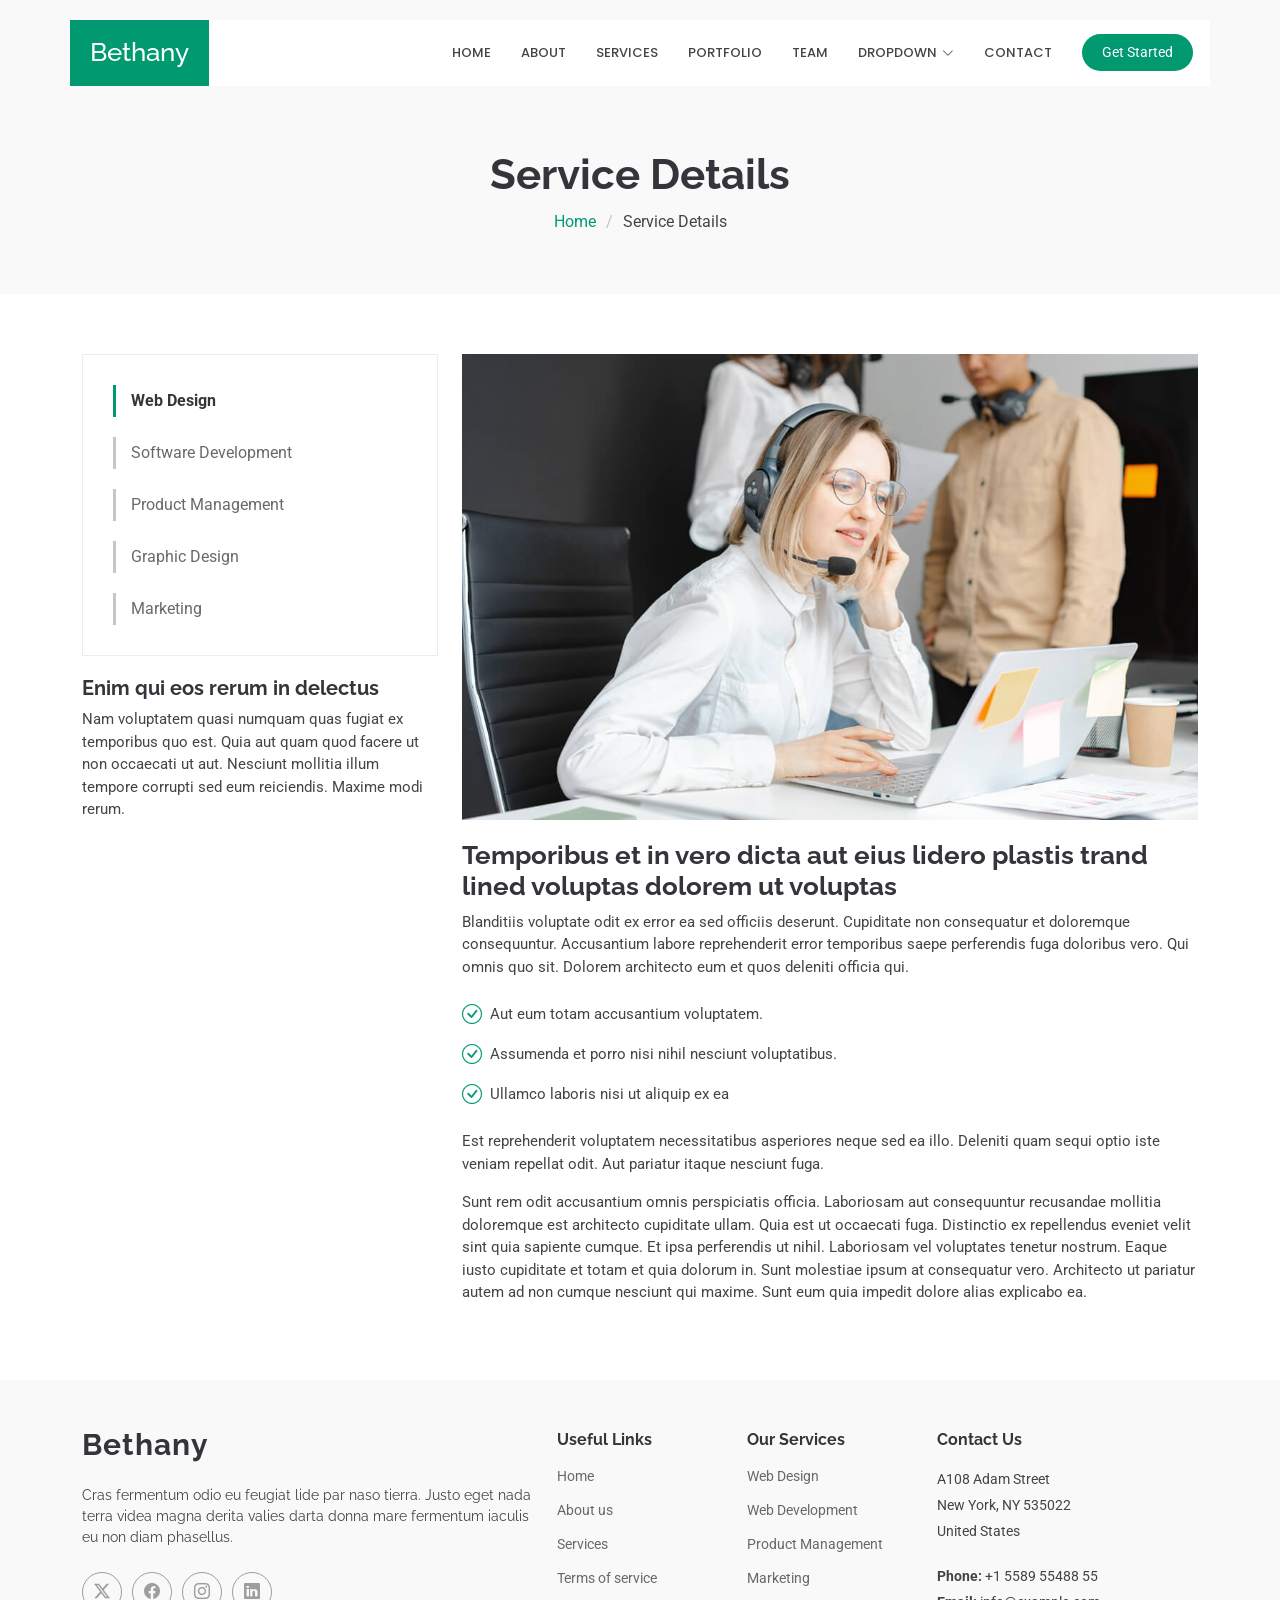
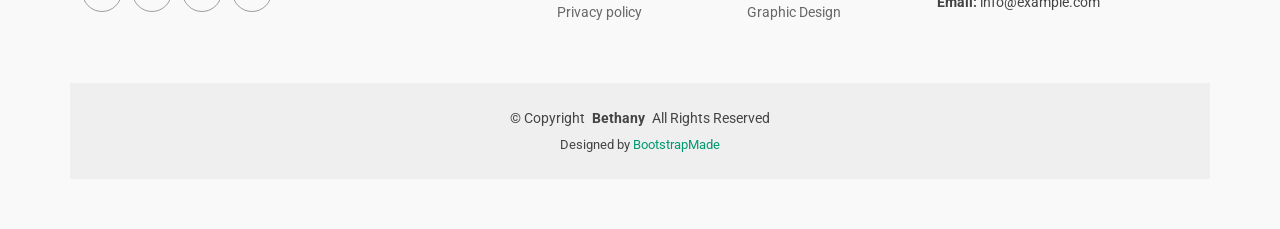
<file: Bethany/service-details.html>
<!DOCTYPE html>
<html lang="en">

<head>
  <meta charset="utf-8">
  <meta content="width=device-width, initial-scale=1.0" name="viewport">
  <title>Service Details - Bethany Bootstrap Template</title>
  <meta name="description" content="">
  <meta name="keywords" content="">

  <!-- Favicons -->
  <link href="assets/img/favicon.png" rel="icon">
  <link href="assets/img/apple-touch-icon.png" rel="apple-touch-icon">

  <!-- Fonts -->
  <link href="https://fonts.googleapis.com" rel="preconnect">
  <link href="https://fonts.gstatic.com" rel="preconnect" crossorigin>
  <link href="https://fonts.googleapis.com/css2?family=Roboto:ital,wght@0,100;0,300;0,400;0,500;0,700;0,900;1,100;1,300;1,400;1,500;1,700;1,900&family=Poppins:ital,wght@0,100;0,200;0,300;0,400;0,500;0,600;0,700;0,800;0,900;1,100;1,200;1,300;1,400;1,500;1,600;1,700;1,800;1,900&family=Raleway:ital,wght@0,100;0,200;0,300;0,400;0,500;0,600;0,700;0,800;0,900;1,100;1,200;1,300;1,400;1,500;1,600;1,700;1,800;1,900&display=swap" rel="stylesheet">

  <!-- Vendor CSS Files -->
  <link href="assets/vendor/bootstrap/css/bootstrap.min.css" rel="stylesheet">
  <link href="assets/vendor/bootstrap-icons/bootstrap-icons.css" rel="stylesheet">
  <link href="assets/vendor/aos/aos.css" rel="stylesheet">
  <link href="assets/vendor/glightbox/css/glightbox.min.css" rel="stylesheet">
  <link href="assets/vendor/swiper/swiper-bundle.min.css" rel="stylesheet">

  <!-- Main CSS File -->
  <link href="assets/css/main.css" rel="stylesheet">

  <!-- =======================================================
  * Template Name: Bethany
  * Template URL: https://bootstrapmade.com/bethany-free-onepage-bootstrap-theme/
  * Updated: Aug 07 2024 with Bootstrap v5.3.3
  * Author: BootstrapMade.com
  * License: https://bootstrapmade.com/license/
  ======================================================== -->
</head>

<body class="service-details-page">

  <header id="header" class="header d-flex align-items-center fixed-top">
    <div class="header-container container-fluid container-xl position-relative d-flex align-items-center justify-content-end">

      <a href="index.html" class="logo d-flex align-items-center me-auto">
        <!-- Uncomment the line below if you also wish to use an image logo -->
        <!-- <img src="assets/img/logo.png" alt=""> -->
        <h1 class="sitename">Bethany</h1>
      </a>

      <nav id="navmenu" class="navmenu">
        <ul>
          <li><a href="#hero">Home</a></li>
          <li><a href="#about">About</a></li>
          <li><a href="#services">Services</a></li>
          <li><a href="#portfolio">Portfolio</a></li>
          <li><a href="#team">Team</a></li>
          <li class="dropdown"><a href="#"><span>Dropdown</span> <i class="bi bi-chevron-down toggle-dropdown"></i></a>
            <ul>
              <li><a href="#">Dropdown 1</a></li>
              <li class="dropdown"><a href="#"><span>Deep Dropdown</span> <i class="bi bi-chevron-down toggle-dropdown"></i></a>
                <ul>
                  <li><a href="#">Deep Dropdown 1</a></li>
                  <li><a href="#">Deep Dropdown 2</a></li>
                  <li><a href="#">Deep Dropdown 3</a></li>
                  <li><a href="#">Deep Dropdown 4</a></li>
                  <li><a href="#">Deep Dropdown 5</a></li>
                </ul>
              </li>
              <li><a href="#">Dropdown 2</a></li>
              <li><a href="#">Dropdown 3</a></li>
              <li><a href="#">Dropdown 4</a></li>
            </ul>
          </li>
          <li><a href="#contact">Contact</a></li>
        </ul>
        <i class="mobile-nav-toggle d-xl-none bi bi-list"></i>
      </nav>

      <a class="btn-getstarted" href="index.html#about">Get Started</a>

    </div>
  </header>

  <main class="main">

    <!-- Page Title -->
    <div class="page-title light-background">
      <div class="container">
        <h1>Service Details</h1>
        <nav class="breadcrumbs">
          <ol>
            <li><a href="index.html">Home</a></li>
            <li class="current">Service Details</li>
          </ol>
        </nav>
      </div>
    </div><!-- End Page Title -->

    <!-- Service Details Section -->
    <section id="service-details" class="service-details section">

      <div class="container">

        <div class="row gy-4">

          <div class="col-lg-4" data-aos="fade-up" data-aos-delay="100">
            <div class="services-list">
              <a href="#" class="active">Web Design</a>
              <a href="#">Software Development</a>
              <a href="#">Product Management</a>
              <a href="#">Graphic Design</a>
              <a href="#">Marketing</a>
            </div>

            <h4>Enim qui eos rerum in delectus</h4>
            <p>Nam voluptatem quasi numquam quas fugiat ex temporibus quo est. Quia aut quam quod facere ut non occaecati ut aut. Nesciunt mollitia illum tempore corrupti sed eum reiciendis. Maxime modi rerum.</p>
          </div>

          <div class="col-lg-8" data-aos="fade-up" data-aos-delay="200">
            <img src="assets/img/services.jpg" alt="" class="img-fluid services-img">
            <h3>Temporibus et in vero dicta aut eius lidero plastis trand lined voluptas dolorem ut voluptas</h3>
            <p>
              Blanditiis voluptate odit ex error ea sed officiis deserunt. Cupiditate non consequatur et doloremque consequuntur. Accusantium labore reprehenderit error temporibus saepe perferendis fuga doloribus vero. Qui omnis quo sit. Dolorem architecto eum et quos deleniti officia qui.
            </p>
            <ul>
              <li><i class="bi bi-check-circle"></i> <span>Aut eum totam accusantium voluptatem.</span></li>
              <li><i class="bi bi-check-circle"></i> <span>Assumenda et porro nisi nihil nesciunt voluptatibus.</span></li>
              <li><i class="bi bi-check-circle"></i> <span>Ullamco laboris nisi ut aliquip ex ea</span></li>
            </ul>
            <p>
              Est reprehenderit voluptatem necessitatibus asperiores neque sed ea illo. Deleniti quam sequi optio iste veniam repellat odit. Aut pariatur itaque nesciunt fuga.
            </p>
            <p>
              Sunt rem odit accusantium omnis perspiciatis officia. Laboriosam aut consequuntur recusandae mollitia doloremque est architecto cupiditate ullam. Quia est ut occaecati fuga. Distinctio ex repellendus eveniet velit sint quia sapiente cumque. Et ipsa perferendis ut nihil. Laboriosam vel voluptates tenetur nostrum. Eaque iusto cupiditate et totam et quia dolorum in. Sunt molestiae ipsum at consequatur vero. Architecto ut pariatur autem ad non cumque nesciunt qui maxime. Sunt eum quia impedit dolore alias explicabo ea.
            </p>
          </div>

        </div>

      </div>

    </section><!-- /Service Details Section -->

  </main>

  <footer id="footer" class="footer light-background">

    <div class="container footer-top">
      <div class="row gy-4">
        <div class="col-lg-5 col-md-12 footer-about">
          <a href="index.html" class="logo d-flex align-items-center">
            <span class="sitename">Bethany</span>
          </a>
          <p>Cras fermentum odio eu feugiat lide par naso tierra. Justo eget nada terra videa magna derita valies darta donna mare fermentum iaculis eu non diam phasellus.</p>
          <div class="social-links d-flex mt-4">
            <a href=""><i class="bi bi-twitter-x"></i></a>
            <a href=""><i class="bi bi-facebook"></i></a>
            <a href=""><i class="bi bi-instagram"></i></a>
            <a href=""><i class="bi bi-linkedin"></i></a>
          </div>
        </div>

        <div class="col-lg-2 col-6 footer-links">
          <h4>Useful Links</h4>
          <ul>
            <li><a href="#">Home</a></li>
            <li><a href="#">About us</a></li>
            <li><a href="#">Services</a></li>
            <li><a href="#">Terms of service</a></li>
            <li><a href="#">Privacy policy</a></li>
          </ul>
        </div>

        <div class="col-lg-2 col-6 footer-links">
          <h4>Our Services</h4>
          <ul>
            <li><a href="#">Web Design</a></li>
            <li><a href="#">Web Development</a></li>
            <li><a href="#">Product Management</a></li>
            <li><a href="#">Marketing</a></li>
            <li><a href="#">Graphic Design</a></li>
          </ul>
        </div>

        <div class="col-lg-3 col-md-12 footer-contact text-center text-md-start">
          <h4>Contact Us</h4>
          <p>A108 Adam Street</p>
          <p>New York, NY 535022</p>
          <p>United States</p>
          <p class="mt-4"><strong>Phone:</strong> <span>+1 5589 55488 55</span></p>
          <p><strong>Email:</strong> <span>info@example.com</span></p>
        </div>

      </div>
    </div>

    <div class="container copyright text-center mt-4">
      <p>© <span>Copyright</span> <strong class="px-1 sitename">Bethany</strong> <span>All Rights Reserved</span></p>
      <div class="credits">
        <!-- All the links in the footer should remain intact. -->
        <!-- You can delete the links only if you've purchased the pro version. -->
        <!-- Licensing information: https://bootstrapmade.com/license/ -->
        <!-- Purchase the pro version with working PHP/AJAX contact form: [buy-url] -->
        Designed by <a href="https://bootstrapmade.com/">BootstrapMade</a>
      </div>
    </div>

  </footer>

  <!-- Scroll Top -->
  <a href="#" id="scroll-top" class="scroll-top d-flex align-items-center justify-content-center"><i class="bi bi-arrow-up-short"></i></a>

  <!-- Preloader -->
  <div id="preloader"></div>

  <!-- Vendor JS Files -->
  <script src="assets/vendor/bootstrap/js/bootstrap.bundle.min.js"></script>
  <script src="assets/vendor/php-email-form/validate.js"></script>
  <script src="assets/vendor/aos/aos.js"></script>
  <script src="assets/vendor/glightbox/js/glightbox.min.js"></script>
  <script src="assets/vendor/purecounter/purecounter_vanilla.js"></script>
  <script src="assets/vendor/imagesloaded/imagesloaded.pkgd.min.js"></script>
  <script src="assets/vendor/isotope-layout/isotope.pkgd.min.js"></script>
  <script src="assets/vendor/swiper/swiper-bundle.min.js"></script>

  <!-- Main JS File -->
  <script src="assets/js/main.js"></script>

</body>

</html>
</file>
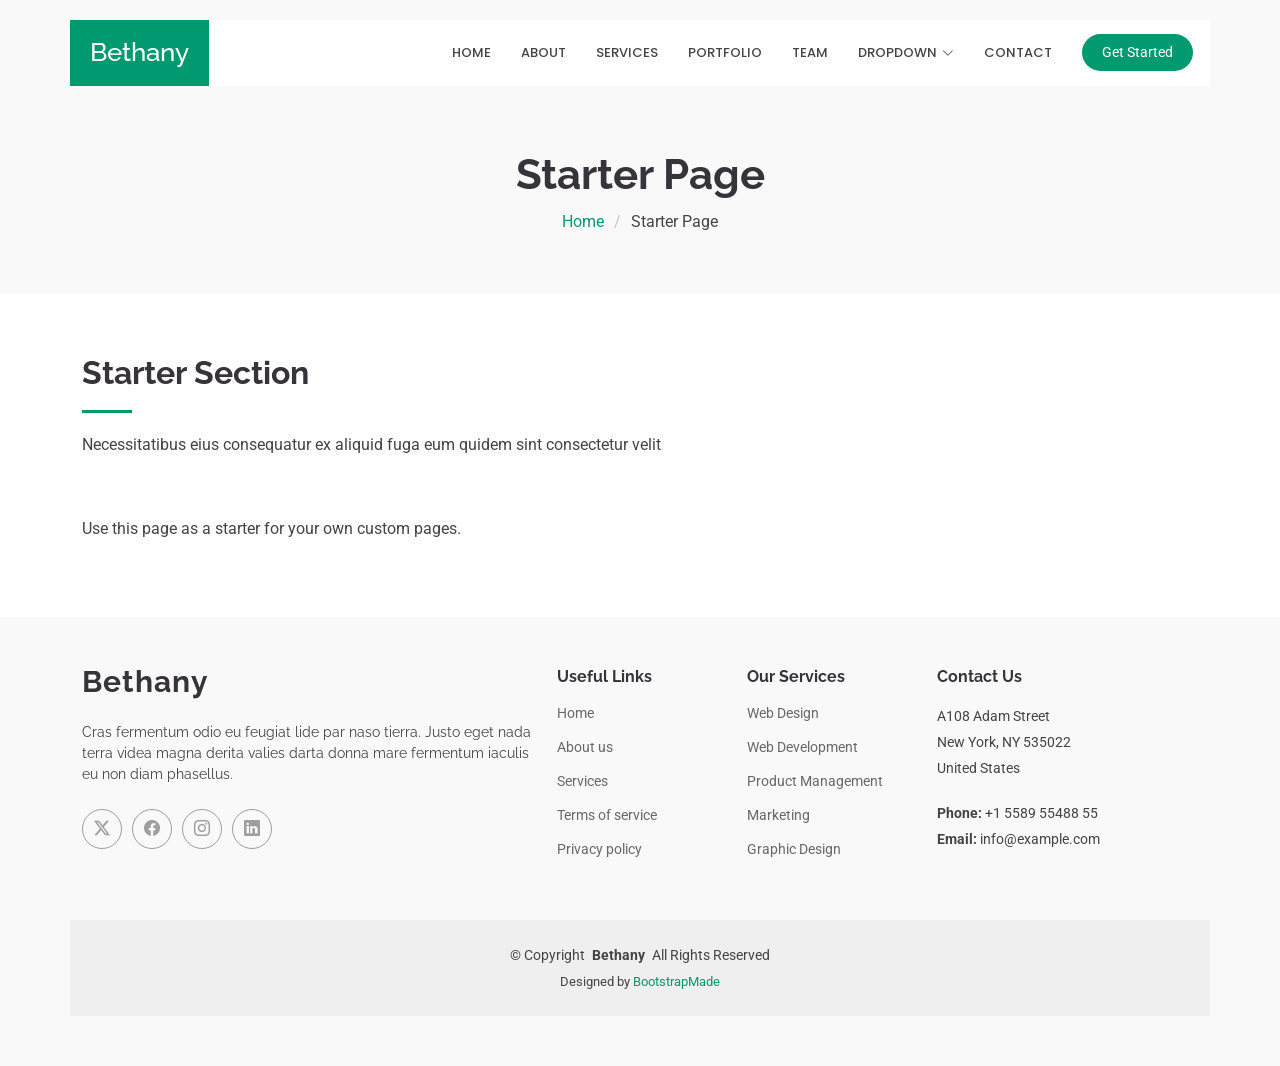
<file: Bethany/starter-page.html>
<!DOCTYPE html>
<html lang="en">

<head>
  <meta charset="utf-8">
  <meta content="width=device-width, initial-scale=1.0" name="viewport">
  <title>Starter Page - Bethany Bootstrap Template</title>
  <meta name="description" content="">
  <meta name="keywords" content="">

  <!-- Favicons -->
  <link href="assets/img/favicon.png" rel="icon">
  <link href="assets/img/apple-touch-icon.png" rel="apple-touch-icon">

  <!-- Fonts -->
  <link href="https://fonts.googleapis.com" rel="preconnect">
  <link href="https://fonts.gstatic.com" rel="preconnect" crossorigin>
  <link href="https://fonts.googleapis.com/css2?family=Roboto:ital,wght@0,100;0,300;0,400;0,500;0,700;0,900;1,100;1,300;1,400;1,500;1,700;1,900&family=Poppins:ital,wght@0,100;0,200;0,300;0,400;0,500;0,600;0,700;0,800;0,900;1,100;1,200;1,300;1,400;1,500;1,600;1,700;1,800;1,900&family=Raleway:ital,wght@0,100;0,200;0,300;0,400;0,500;0,600;0,700;0,800;0,900;1,100;1,200;1,300;1,400;1,500;1,600;1,700;1,800;1,900&display=swap" rel="stylesheet">

  <!-- Vendor CSS Files -->
  <link href="assets/vendor/bootstrap/css/bootstrap.min.css" rel="stylesheet">
  <link href="assets/vendor/bootstrap-icons/bootstrap-icons.css" rel="stylesheet">
  <link href="assets/vendor/aos/aos.css" rel="stylesheet">
  <link href="assets/vendor/glightbox/css/glightbox.min.css" rel="stylesheet">
  <link href="assets/vendor/swiper/swiper-bundle.min.css" rel="stylesheet">

  <!-- Main CSS File -->
  <link href="assets/css/main.css" rel="stylesheet">

  <!-- =======================================================
  * Template Name: Bethany
  * Template URL: https://bootstrapmade.com/bethany-free-onepage-bootstrap-theme/
  * Updated: Aug 07 2024 with Bootstrap v5.3.3
  * Author: BootstrapMade.com
  * License: https://bootstrapmade.com/license/
  ======================================================== -->
</head>

<body class="starter-page-page">

  <header id="header" class="header d-flex align-items-center fixed-top">
    <div class="header-container container-fluid container-xl position-relative d-flex align-items-center justify-content-end">

      <a href="index.html" class="logo d-flex align-items-center me-auto">
        <!-- Uncomment the line below if you also wish to use an image logo -->
        <!-- <img src="assets/img/logo.png" alt=""> -->
        <h1 class="sitename">Bethany</h1>
      </a>

      <nav id="navmenu" class="navmenu">
        <ul>
          <li><a href="#hero">Home</a></li>
          <li><a href="#about">About</a></li>
          <li><a href="#services">Services</a></li>
          <li><a href="#portfolio">Portfolio</a></li>
          <li><a href="#team">Team</a></li>
          <li class="dropdown"><a href="#"><span>Dropdown</span> <i class="bi bi-chevron-down toggle-dropdown"></i></a>
            <ul>
              <li><a href="#">Dropdown 1</a></li>
              <li class="dropdown"><a href="#"><span>Deep Dropdown</span> <i class="bi bi-chevron-down toggle-dropdown"></i></a>
                <ul>
                  <li><a href="#">Deep Dropdown 1</a></li>
                  <li><a href="#">Deep Dropdown 2</a></li>
                  <li><a href="#">Deep Dropdown 3</a></li>
                  <li><a href="#">Deep Dropdown 4</a></li>
                  <li><a href="#">Deep Dropdown 5</a></li>
                </ul>
              </li>
              <li><a href="#">Dropdown 2</a></li>
              <li><a href="#">Dropdown 3</a></li>
              <li><a href="#">Dropdown 4</a></li>
            </ul>
          </li>
          <li><a href="#contact">Contact</a></li>
        </ul>
        <i class="mobile-nav-toggle d-xl-none bi bi-list"></i>
      </nav>

      <a class="btn-getstarted" href="index.html#about">Get Started</a>

    </div>
  </header>

  <main class="main">

    <!-- Page Title -->
    <div class="page-title light-background">
      <div class="container">
        <h1>Starter Page</h1>
        <nav class="breadcrumbs">
          <ol>
            <li><a href="index.html">Home</a></li>
            <li class="current">Starter Page</li>
          </ol>
        </nav>
      </div>
    </div><!-- End Page Title -->

    <!-- Starter Section Section -->
    <section id="starter-section" class="starter-section section">

      <!-- Section Title -->
      <div class="container section-title" data-aos="fade-up">
        <h2>Starter Section</h2>
        <p>Necessitatibus eius consequatur ex aliquid fuga eum quidem sint consectetur velit</p>
      </div><!-- End Section Title -->

      <div class="container" data-aos="fade-up">
        <p>Use this page as a starter for your own custom pages.</p>
      </div>

    </section><!-- /Starter Section Section -->

  </main>

  <footer id="footer" class="footer light-background">

    <div class="container footer-top">
      <div class="row gy-4">
        <div class="col-lg-5 col-md-12 footer-about">
          <a href="index.html" class="logo d-flex align-items-center">
            <span class="sitename">Bethany</span>
          </a>
          <p>Cras fermentum odio eu feugiat lide par naso tierra. Justo eget nada terra videa magna derita valies darta donna mare fermentum iaculis eu non diam phasellus.</p>
          <div class="social-links d-flex mt-4">
            <a href=""><i class="bi bi-twitter-x"></i></a>
            <a href=""><i class="bi bi-facebook"></i></a>
            <a href=""><i class="bi bi-instagram"></i></a>
            <a href=""><i class="bi bi-linkedin"></i></a>
          </div>
        </div>

        <div class="col-lg-2 col-6 footer-links">
          <h4>Useful Links</h4>
          <ul>
            <li><a href="#">Home</a></li>
            <li><a href="#">About us</a></li>
            <li><a href="#">Services</a></li>
            <li><a href="#">Terms of service</a></li>
            <li><a href="#">Privacy policy</a></li>
          </ul>
        </div>

        <div class="col-lg-2 col-6 footer-links">
          <h4>Our Services</h4>
          <ul>
            <li><a href="#">Web Design</a></li>
            <li><a href="#">Web Development</a></li>
            <li><a href="#">Product Management</a></li>
            <li><a href="#">Marketing</a></li>
            <li><a href="#">Graphic Design</a></li>
          </ul>
        </div>

        <div class="col-lg-3 col-md-12 footer-contact text-center text-md-start">
          <h4>Contact Us</h4>
          <p>A108 Adam Street</p>
          <p>New York, NY 535022</p>
          <p>United States</p>
          <p class="mt-4"><strong>Phone:</strong> <span>+1 5589 55488 55</span></p>
          <p><strong>Email:</strong> <span>info@example.com</span></p>
        </div>

      </div>
    </div>

    <div class="container copyright text-center mt-4">
      <p>© <span>Copyright</span> <strong class="px-1 sitename">Bethany</strong> <span>All Rights Reserved</span></p>
      <div class="credits">
        <!-- All the links in the footer should remain intact. -->
        <!-- You can delete the links only if you've purchased the pro version. -->
        <!-- Licensing information: https://bootstrapmade.com/license/ -->
        <!-- Purchase the pro version with working PHP/AJAX contact form: [buy-url] -->
        Designed by <a href="https://bootstrapmade.com/">BootstrapMade</a>
      </div>
    </div>

  </footer>

  <!-- Scroll Top -->
  <a href="#" id="scroll-top" class="scroll-top d-flex align-items-center justify-content-center"><i class="bi bi-arrow-up-short"></i></a>

  <!-- Preloader -->
  <div id="preloader"></div>

  <!-- Vendor JS Files -->
  <script src="assets/vendor/bootstrap/js/bootstrap.bundle.min.js"></script>
  <script src="assets/vendor/php-email-form/validate.js"></script>
  <script src="assets/vendor/aos/aos.js"></script>
  <script src="assets/vendor/glightbox/js/glightbox.min.js"></script>
  <script src="assets/vendor/purecounter/purecounter_vanilla.js"></script>
  <script src="assets/vendor/imagesloaded/imagesloaded.pkgd.min.js"></script>
  <script src="assets/vendor/isotope-layout/isotope.pkgd.min.js"></script>
  <script src="assets/vendor/swiper/swiper-bundle.min.js"></script>

  <!-- Main JS File -->
  <script src="assets/js/main.js"></script>

</body>

</html>
</file>
<file: Bethany/assets/css/main.css>
/**
* Template Name: Bethany
* Template URL: https://bootstrapmade.com/bethany-free-onepage-bootstrap-theme/
* Updated: Aug 07 2024 with Bootstrap v5.3.3
* Author: BootstrapMade.com
* License: https://bootstrapmade.com/license/
*/

/*--------------------------------------------------------------
# Font & Color Variables
# Help: https://bootstrapmade.com/color-system/
--------------------------------------------------------------*/
/* Fonts */
:root {
  --default-font: "Roboto",  system-ui, -apple-system, "Segoe UI", Roboto, "Helvetica Neue", Arial, "Noto Sans", "Liberation Sans", sans-serif, "Apple Color Emoji", "Segoe UI Emoji", "Segoe UI Symbol", "Noto Color Emoji";
  --heading-font: "Raleway",  sans-serif;
  --nav-font: "Poppins",  sans-serif;
}

/* Global Colors - The following color variables are used throughout the website. Updating them here will change the color scheme of the entire website */
:root { 
  --background-color: #ffffff; /* Background color for the entire website, including individual sections */
  --default-color: #444444; /* Default color used for the majority of the text content across the entire website */
  --heading-color: #36343a; /* Color for headings, subheadings and title throughout the website */
  --accent-color: #009970; /* Accent color that represents your brand on the website. It's used for buttons, links, and other elements that need to stand out */
  --surface-color: #ffffff; /* The surface color is used as a background of boxed elements within sections, such as cards, icon boxes, or other elements that require a visual separation from the global background. */
  --contrast-color: #ffffff; /* Contrast color for text, ensuring readability against backgrounds of accent, heading, or default colors. */
}

/* Nav Menu Colors - The following color variables are used specifically for the navigation menu. They are separate from the global colors to allow for more customization options */
:root {
  --nav-color: #444444;  /* The default color of the main navmenu links */
  --nav-hover-color: #009970; /* Applied to main navmenu links when they are hovered over or active */
  --nav-mobile-background-color: #ffffff; /* Used as the background color for mobile navigation menu */
  --nav-dropdown-background-color: #ffffff; /* Used as the background color for dropdown items that appear when hovering over primary navigation items */
  --nav-dropdown-color: #444444; /* Used for navigation links of the dropdown items in the navigation menu. */
  --nav-dropdown-hover-color: #009970; /* Similar to --nav-hover-color, this color is applied to dropdown navigation links when they are hovered over. */
}

/* Color Presets - These classes override global colors when applied to any section or element, providing reuse of the sam color scheme. */

.light-background {
  --background-color: #f9f9f9;
  --surface-color: #ffffff;
}

.dark-background {
  --background-color: #060606;
  --default-color: #ffffff;
  --heading-color: #ffffff;
  --surface-color: #252525;
  --contrast-color: #ffffff;
}

.accent-background {
  --background-color: #009970;
  --default-color: #ffffff;
  --heading-color: #ffffff;
  --accent-color: #ffffff;
  --surface-color: #00cc95;
}

/* Smooth scroll */
:root {
  scroll-behavior: smooth;
}

/*--------------------------------------------------------------
# General Styling & Shared Classes
--------------------------------------------------------------*/
body {
  color: var(--default-color);
  background-color: var(--background-color);
  font-family: var(--default-font);
}

a {
  color: var(--accent-color);
  text-decoration: none;
  transition: 0.3s;
}

a:hover {
  color: color-mix(in srgb, var(--accent-color), transparent 25%);
  text-decoration: none;
}

h1,
h2,
h3,
h4,
h5,
h6 {
  color: var(--heading-color);
  font-family: var(--heading-font);
}

/* Pulsating Play Button
------------------------------*/
.pulsating-play-btn {
  width: 94px;
  height: 94px;
  background: radial-gradient(var(--accent-color) 50%, color-mix(in srgb, var(--accent-color), transparent 75%) 52%);
  border-radius: 50%;
  display: block;
  position: relative;
  overflow: hidden;
}

.pulsating-play-btn:before {
  content: "";
  position: absolute;
  width: 120px;
  height: 120px;
  animation-delay: 0s;
  animation: pulsate-play-btn 2s;
  animation-direction: forwards;
  animation-iteration-count: infinite;
  animation-timing-function: steps;
  opacity: 1;
  border-radius: 50%;
  border: 5px solid color-mix(in srgb, var(--accent-color), transparent 30%);
  top: -15%;
  left: -15%;
  background: rgba(198, 16, 0, 0);
}

.pulsating-play-btn:after {
  content: "";
  position: absolute;
  left: 50%;
  top: 50%;
  transform: translateX(-40%) translateY(-50%);
  width: 0;
  height: 0;
  border-top: 10px solid transparent;
  border-bottom: 10px solid transparent;
  border-left: 15px solid #fff;
  z-index: 100;
  transition: all 400ms cubic-bezier(0.55, 0.055, 0.675, 0.19);
}

.pulsating-play-btn:hover:before {
  content: "";
  position: absolute;
  left: 50%;
  top: 50%;
  transform: translateX(-40%) translateY(-50%);
  width: 0;
  height: 0;
  border: none;
  border-top: 10px solid transparent;
  border-bottom: 10px solid transparent;
  border-left: 15px solid #fff;
  z-index: 200;
  animation: none;
  border-radius: 0;
}

.pulsating-play-btn:hover:after {
  border-left: 15px solid var(--accent-color);
  transform: scale(20);
}

@keyframes pulsate-play-btn {
  0% {
    transform: scale(0.6, 0.6);
    opacity: 1;
  }

  100% {
    transform: scale(1, 1);
    opacity: 0;
  }
}

/* PHP Email Form Messages
------------------------------*/
.php-email-form .error-message {
  display: none;
  background: #df1529;
  color: #ffffff;
  text-align: left;
  padding: 15px;
  margin-bottom: 24px;
  font-weight: 600;
}

.php-email-form .sent-message {
  display: none;
  color: #ffffff;
  background: #059652;
  text-align: center;
  padding: 15px;
  margin-bottom: 24px;
  font-weight: 600;
}

.php-email-form .loading {
  display: none;
  background: var(--surface-color);
  text-align: center;
  padding: 15px;
  margin-bottom: 24px;
}

.php-email-form .loading:before {
  content: "";
  display: inline-block;
  border-radius: 50%;
  width: 24px;
  height: 24px;
  margin: 0 10px -6px 0;
  border: 3px solid var(--accent-color);
  border-top-color: var(--surface-color);
  animation: php-email-form-loading 1s linear infinite;
}

@keyframes php-email-form-loading {
  0% {
    transform: rotate(0deg);
  }

  100% {
    transform: rotate(360deg);
  }
}

/*--------------------------------------------------------------
# Global Header
--------------------------------------------------------------*/
.header {
  --background-color: #ffffff;
  color: var(--default-color);
  padding: 20px 0;
  transition: all 0.5s;
  z-index: 997;
}

.header .header-container {
  background-color: var(--background-color);
  transition: all 0.5s;
  position: relative;
  padding-top: 5px;
  padding-bottom: 5px;
}

.header .logo {
  background: var(--accent-color);
  position: absolute;
  inset: 0 auto 0 0;
  padding: 0 20px;
}

.header .logo img {
  max-height: 40px;
  margin-right: 8px;
}

.header .logo h1 {
  font-size: 26px;
  margin: 0;
  font-weight: 500;
  color: var(--contrast-color);
}

.header .btn-getstarted,
.header .btn-getstarted:focus {
  color: var(--contrast-color);
  background: var(--accent-color);
  font-size: 14px;
  padding: 8px 20px;
  margin: 0 5px 0 30px;
  border-radius: 50px;
  transition: 0.3s;
}

.header .btn-getstarted:hover,
.header .btn-getstarted:focus:hover {
  color: var(--contrast-color);
  background: color-mix(in srgb, var(--accent-color), transparent 15%);
}

.scrolled .header {
  padding: 0;
  background-color: var(--background-color);
  box-shadow: 0px 0 18px rgba(0, 0, 0, 0.1);
}

@media (max-width: 1200px) {
  .header {
    padding: 0;
  }

  .header .header-container {
    padding: 10px 0;
  }

  .header .logo {
    order: 1;
  }

  .header .btn-getstarted {
    order: 2;
    margin: 0 15px 0 0;
    padding: 6px 15px;
  }

  .header .navmenu {
    order: 3;
  }
}

/*--------------------------------------------------------------
# Navigation Menu
--------------------------------------------------------------*/
/* Navmenu - Desktop */
@media (min-width: 1200px) {
  .navmenu {
    padding: 0;
  }

  .navmenu ul {
    margin: 0;
    padding: 0;
    display: flex;
    list-style: none;
    align-items: center;
  }

  .navmenu li {
    position: relative;
  }

  .navmenu a,
  .navmenu a:focus {
    color: var(--nav-color);
    padding: 18px 15px;
    font-size: 13px;
    text-transform: uppercase;
    font-family: var(--nav-font);
    font-weight: 500;
    display: flex;
    align-items: center;
    justify-content: space-between;
    white-space: nowrap;
    transition: 0.3s;
  }

  .navmenu a i,
  .navmenu a:focus i {
    font-size: 12px;
    line-height: 0;
    margin-left: 5px;
    transition: 0.3s;
  }

  .navmenu li:last-child a {
    padding-right: 0;
  }

  .navmenu li:hover>a,
  .navmenu .active,
  .navmenu .active:focus {
    color: var(--nav-hover-color);
  }

  .navmenu .dropdown ul {
    margin: 0;
    padding: 10px 0;
    background: var(--nav-dropdown-background-color);
    display: block;
    position: absolute;
    visibility: hidden;
    left: 14px;
    top: 130%;
    opacity: 0;
    transition: 0.3s;
    border-radius: 4px;
    z-index: 99;
    box-shadow: 0px 0px 30px rgba(0, 0, 0, 0.1);
  }

  .navmenu .dropdown ul li {
    min-width: 200px;
  }

  .navmenu .dropdown ul a {
    padding: 10px 20px;
    font-size: 15px;
    text-transform: none;
    color: var(--nav-dropdown-color);
  }

  .navmenu .dropdown ul a i {
    font-size: 12px;
  }

  .navmenu .dropdown ul a:hover,
  .navmenu .dropdown ul .active:hover,
  .navmenu .dropdown ul li:hover>a {
    color: var(--nav-dropdown-hover-color);
  }

  .navmenu .dropdown:hover>ul {
    opacity: 1;
    top: 100%;
    visibility: visible;
  }

  .navmenu .dropdown .dropdown ul {
    top: 0;
    left: -90%;
    visibility: hidden;
  }

  .navmenu .dropdown .dropdown:hover>ul {
    opacity: 1;
    top: 0;
    left: -100%;
    visibility: visible;
  }
}

/* Navmenu - Mobile */
@media (max-width: 1199px) {
  .mobile-nav-toggle {
    color: var(--nav-color);
    font-size: 28px;
    line-height: 0;
    margin-right: 10px;
    cursor: pointer;
    transition: color 0.3s;
  }

  .navmenu {
    padding: 0;
    z-index: 9997;
  }

  .navmenu ul {
    display: none;
    list-style: none;
    position: absolute;
    inset: 60px 20px 20px 20px;
    padding: 10px 0;
    margin: 0;
    border-radius: 6px;
    background-color: var(--nav-mobile-background-color);
    overflow-y: auto;
    transition: 0.3s;
    z-index: 9998;
    box-shadow: 0px 0px 30px rgba(0, 0, 0, 0.1);
  }

  .navmenu a,
  .navmenu a:focus {
    color: var(--nav-dropdown-color);
    padding: 10px 20px;
    font-family: var(--nav-font);
    font-size: 17px;
    font-weight: 500;
    display: flex;
    align-items: center;
    justify-content: space-between;
    white-space: nowrap;
    transition: 0.3s;
  }

  .navmenu a i,
  .navmenu a:focus i {
    font-size: 12px;
    line-height: 0;
    margin-left: 5px;
    width: 30px;
    height: 30px;
    display: flex;
    align-items: center;
    justify-content: center;
    border-radius: 50%;
    transition: 0.3s;
    background-color: color-mix(in srgb, var(--accent-color), transparent 90%);
  }

  .navmenu a i:hover,
  .navmenu a:focus i:hover {
    background-color: var(--accent-color);
    color: var(--contrast-color);
  }

  .navmenu a:hover,
  .navmenu .active,
  .navmenu .active:focus {
    color: var(--nav-dropdown-hover-color);
  }

  .navmenu .active i,
  .navmenu .active:focus i {
    background-color: var(--accent-color);
    color: var(--contrast-color);
    transform: rotate(180deg);
  }

  .navmenu .dropdown ul {
    position: static;
    display: none;
    z-index: 99;
    padding: 10px 0;
    margin: 10px 20px;
    background-color: var(--nav-dropdown-background-color);
    border: 1px solid color-mix(in srgb, var(--default-color), transparent 90%);
    box-shadow: none;
    transition: all 0.5s ease-in-out;
  }

  .navmenu .dropdown ul ul {
    background-color: rgba(33, 37, 41, 0.1);
  }

  .navmenu .dropdown>.dropdown-active {
    display: block;
    background-color: rgba(33, 37, 41, 0.03);
  }

  .mobile-nav-active {
    overflow: hidden;
  }

  .mobile-nav-active .mobile-nav-toggle {
    color: #fff;
    position: absolute;
    font-size: 32px;
    top: 15px;
    right: 15px;
    margin-right: 0;
    z-index: 9999;
  }

  .mobile-nav-active .navmenu {
    position: fixed;
    overflow: hidden;
    inset: 0;
    background: rgba(33, 37, 41, 0.8);
    transition: 0.3s;
  }

  .mobile-nav-active .navmenu>ul {
    display: block;
  }
}

/*--------------------------------------------------------------
# Global Footer
--------------------------------------------------------------*/
.footer {
  color: var(--default-color);
  background-color: var(--background-color);
  font-size: 14px;
  padding-bottom: 50px;
  position: relative;
}

.footer .footer-top {
  padding-top: 50px;
}

.footer .footer-about .logo {
  line-height: 1;
  margin-bottom: 25px;
}

.footer .footer-about .logo img {
  max-height: 40px;
  margin-right: 6px;
}

.footer .footer-about .logo span {
  color: var(--heading-color);
  font-size: 30px;
  font-weight: 700;
  letter-spacing: 1px;
  font-family: var(--heading-font);
}

.footer .footer-about p {
  font-size: 14px;
  font-family: var(--heading-font);
}

.footer .social-links a {
  display: flex;
  align-items: center;
  justify-content: center;
  width: 40px;
  height: 40px;
  border-radius: 50%;
  border: 1px solid color-mix(in srgb, var(--default-color), transparent 50%);
  font-size: 16px;
  color: color-mix(in srgb, var(--default-color), transparent 50%);
  margin-right: 10px;
  transition: 0.3s;
}

.footer .social-links a:hover {
  color: var(--accent-color);
  border-color: var(--accent-color);
}

.footer h4 {
  font-size: 16px;
  font-weight: bold;
  position: relative;
  padding-bottom: 12px;
}

.footer .footer-links {
  margin-bottom: 30px;
}

.footer .footer-links ul {
  list-style: none;
  padding: 0;
  margin: 0;
}

.footer .footer-links ul i {
  padding-right: 2px;
  font-size: 12px;
  line-height: 0;
}

.footer .footer-links ul li {
  padding: 10px 0;
  display: flex;
  align-items: center;
}

.footer .footer-links ul li:first-child {
  padding-top: 0;
}

.footer .footer-links ul a {
  color: color-mix(in srgb, var(--default-color), transparent 20%);
  display: inline-block;
  line-height: 1;
}

.footer .footer-links ul a:hover {
  color: var(--accent-color);
}

.footer .footer-contact p {
  margin-bottom: 5px;
}

.footer .copyright {
  padding-top: 25px;
  padding-bottom: 25px;
  background-color: color-mix(in srgb, var(--default-color), transparent 95%);
}

.footer .copyright p {
  margin-bottom: 0;
}

.footer .credits {
  margin-top: 6px;
  font-size: 13px;
}

/*--------------------------------------------------------------
# Preloader
--------------------------------------------------------------*/
#preloader {
  position: fixed;
  inset: 0;
  z-index: 999999;
  overflow: hidden;
  background: var(--background-color);
  transition: all 0.6s ease-out;
}

#preloader:before {
  content: "";
  position: fixed;
  top: calc(50% - 30px);
  left: calc(50% - 30px);
  border: 6px solid #ffffff;
  border-color: var(--accent-color) transparent var(--accent-color) transparent;
  border-radius: 50%;
  width: 60px;
  height: 60px;
  animation: animate-preloader 1.5s linear infinite;
}

@keyframes animate-preloader {
  0% {
    transform: rotate(0deg);
  }

  100% {
    transform: rotate(360deg);
  }
}

/*--------------------------------------------------------------
# Scroll Top Button
--------------------------------------------------------------*/
.scroll-top {
  position: fixed;
  visibility: hidden;
  opacity: 0;
  right: 15px;
  bottom: 15px;
  z-index: 99999;
  background-color: var(--accent-color);
  width: 40px;
  height: 40px;
  border-radius: 4px;
  transition: all 0.4s;
}

.scroll-top i {
  font-size: 24px;
  color: var(--contrast-color);
  line-height: 0;
}

.scroll-top:hover {
  background-color: color-mix(in srgb, var(--accent-color), transparent 20%);
  color: var(--contrast-color);
}

.scroll-top.active {
  visibility: visible;
  opacity: 1;
}

/*--------------------------------------------------------------
# Disable aos animation delay on mobile devices
--------------------------------------------------------------*/
@media screen and (max-width: 768px) {
  [data-aos-delay] {
    transition-delay: 0 !important;
  }
}

/*--------------------------------------------------------------
# Global Page Titles & Breadcrumbs
--------------------------------------------------------------*/
.page-title {
  color: var(--default-color);
  background-color: var(--background-color);
  padding: 150px 0 60px 0;
  text-align: center;
  position: relative;
}

.page-title h1 {
  font-size: 42px;
  font-weight: 700;
  margin-bottom: 10px;
}

.page-title .breadcrumbs ol {
  display: flex;
  flex-wrap: wrap;
  list-style: none;
  justify-content: center;
  padding: 0;
  margin: 0;
  font-size: 16px;
  font-weight: 400;
}

.page-title .breadcrumbs ol li+li {
  padding-left: 10px;
}

.page-title .breadcrumbs ol li+li::before {
  content: "/";
  display: inline-block;
  padding-right: 10px;
  color: color-mix(in srgb, var(--default-color), transparent 70%);
}

/*--------------------------------------------------------------
# Global Sections
--------------------------------------------------------------*/
section,
.section {
  color: var(--default-color);
  background-color: var(--background-color);
  padding: 60px 0;
  scroll-margin-top: 65px;
  overflow: clip;
}

@media (max-width: 1199px) {

  section,
  .section {
    scroll-margin-top: 53px;
  }
}

/*--------------------------------------------------------------
# Global Section Titles
--------------------------------------------------------------*/
.section-title {
  padding-bottom: 60px;
  position: relative;
}

.section-title h2 {
  font-size: 32px;
  font-weight: 700;
  margin-bottom: 20px;
  padding-bottom: 20px;
  position: relative;
}

.section-title h2:after {
  content: "";
  position: absolute;
  display: block;
  width: 50px;
  height: 3px;
  background: var(--accent-color);
  left: 0;
  right: 0;
  bottom: 0;
}

.section-title p {
  margin-bottom: 0;
}

/*--------------------------------------------------------------
# Hero Section
--------------------------------------------------------------*/
.hero {
  width: 100%;
  min-height: 75vh;
  position: relative;
  padding: 80px 0;
  display: flex;
  align-items: center;
  justify-content: center;
}

.hero img {
  position: absolute;
  inset: 0;
  display: block;
  width: 100%;
  height: 100%;
  object-fit: cover;
  z-index: 1;
}

.hero:before {
  content: "";
  background: color-mix(in srgb, var(--background-color), transparent 30%);
  position: absolute;
  inset: 0;
  z-index: 2;
}

.hero .container {
  position: relative;
  z-index: 3;
}

.hero h2 {
  margin: 0;
  font-size: 48px;
  font-weight: 700;
}

.hero p {
  margin: 10px 0 0 0;
  font-size: 24px;
  color: var(--heading-color);
}

.hero .btn-get-started {
  color: var(--default-color);
  font-weight: 400;
  font-size: 16px;
  letter-spacing: 1px;
  display: inline-block;
  padding: 8px 40px;
  margin: 30px 0 0 0;
  border-radius: 50px;
  transition: 0.5s;
  border: 2px solid color-mix(in srgb, var(--default-color), transparent 50%);
}

.hero .btn-get-started:hover {
  color: var(--contrast-color);
  background: var(--accent-color);
  border-color: var(--accent-color);
}

@media (max-width: 768px) {
  .hero h2 {
    font-size: 32px;
  }

  .hero p {
    font-size: 18px;
  }
}

/*--------------------------------------------------------------
# Clients Section
--------------------------------------------------------------*/
.clients {
  padding: 10px 0;
}

.clients .client-logo {
  display: flex;
  justify-content: center;
  align-items: center;
  overflow: hidden;
}

.clients .client-logo img {
  padding: 20px 40px;
  max-width: 90%;
  transition: 0.3s;
  opacity: 0.5;
  filter: grayscale(100);
}

.clients .client-logo img:hover {
  filter: none;
  opacity: 1;
}

@media (max-width: 640px) {
  .clients .client-logo img {
    padding: 20px;
  }
}

/*--------------------------------------------------------------
# About Section
--------------------------------------------------------------*/
.about .content h3 {
  font-size: 2rem;
  font-weight: 700;
}

.about .content ul {
  list-style: none;
  padding: 0;
}

.about .content ul li {
  display: flex;
  align-items: flex-start;
  margin-top: 40px;
}

.about .content ul i {
  flex-shrink: 0;
  font-size: 48px;
  color: var(--accent-color);
  margin-right: 20px;
  line-height: 0;
}

.about .content ul h5 {
  font-size: 18px;
  font-weight: 700;
}

.about .content ul p {
  font-size: 15px;
}

.about .content p:last-child {
  margin-bottom: 0;
}

.about .pulsating-play-btn {
  position: absolute;
  left: calc(50% - 47px);
  top: calc(50% - 47px);
}

/*--------------------------------------------------------------
# Stats Section
--------------------------------------------------------------*/
.stats {
  padding: 20px 0;
}

.stats .stats-item {
  padding: 30px;
  width: 100%;
}

.stats .stats-item span {
  font-size: 48px;
  display: block;
  color: var(--accent-color);
  font-weight: 700;
}

.stats .stats-item p {
  color: color-mix(in srgb, var(--default-color), transparent 40%);
  padding: 0;
  margin: 0;
  font-family: var(--heading-font);
  font-size: 15px;
  font-weight: 600;
}

/*--------------------------------------------------------------
# Why Us Section
--------------------------------------------------------------*/
.why-us .why-box {
  color: var(--contrast-color);
  background: var(--accent-color);
  padding: 30px;
}

.why-us .why-box h3 {
  color: var(--contrast-color);
  font-weight: 700;
  font-size: 34px;
  margin-bottom: 30px;
}

.why-us .why-box p {
  margin-bottom: 30px;
}

.why-us .why-box .more-btn {
  display: inline-block;
  background: color-mix(in srgb, var(--contrast-color), transparent 85%);
  padding: 8px 40px 10px 40px;
  color: var(--contrast-color);
  transition: all ease-in-out 0.4s;
  border-radius: 50px;
}

.why-us .why-box .more-btn i {
  font-size: 14px;
}

.why-us .why-box .more-btn:hover {
  color: var(--accent-color);
  background: var(--surface-color);
}

.why-us .icon-box {
  background-color: var(--surface-color);
  text-align: center;
  padding: 40px 30px;
  width: 100%;
  height: 100%;
  border: 1px solid color-mix(in srgb, var(--default-color), transparent 90%);
}

.why-us .icon-box i {
  color: var(--accent-color);
  margin-bottom: 30px;
  font-size: 32px;
  margin-bottom: 30px;
  background: color-mix(in srgb, var(--accent-color), transparent 95%);
  border-radius: 50px;
  display: flex;
  align-items: center;
  justify-content: center;
  width: 72px;
  height: 72px;
  transition: 0.3s;
}

.why-us .icon-box h4 {
  font-size: 20px;
  font-weight: 700;
  margin: 0 0 30px 0;
}

.why-us .icon-box p {
  font-size: 15px;
  color: color-mix(in srgb, var(--default-color), transparent 30%);
}

.why-us .icon-box:hover i {
  color: var(--contrast-color);
  background: var(--accent-color);
}

/*--------------------------------------------------------------
# Call To Action Section
--------------------------------------------------------------*/
.call-to-action {
  padding: 80px 0;
  position: relative;
  clip-path: inset(0);
}

.call-to-action img {
  position: fixed;
  top: 0;
  left: 0;
  display: block;
  width: 100%;
  height: 100%;
  object-fit: cover;
  z-index: 1;
}

.call-to-action:before {
  content: "";
  background: color-mix(in srgb, var(--background-color), transparent 50%);
  position: absolute;
  inset: 0;
  z-index: 2;
}

.call-to-action .container {
  position: relative;
  z-index: 3;
}

.call-to-action h3 {
  color: var(--default-color);
  font-size: 28px;
  font-weight: 700;
}

.call-to-action p {
  color: var(--default-color);
}

.call-to-action .cta-btn {
  font-family: var(--heading-font);
  font-weight: 500;
  font-size: 16px;
  letter-spacing: 1px;
  display: inline-block;
  padding: 12px 40px;
  border-radius: 50px;
  transition: 0.5s;
  margin: 10px;
  border: 2px solid var(--contrast-color);
  color: var(--contrast-color);
}

.call-to-action .cta-btn:hover {
  background: var(--accent-color);
  border: 2px solid var(--accent-color);
}

/*--------------------------------------------------------------
# Services Section
--------------------------------------------------------------*/
.services .service-item {
  background-color: var(--surface-color);
  box-shadow: 0px 5px 90px 0px rgba(0, 0, 0, 0.1);
  padding: 60px 30px;
  transition: all ease-in-out 0.3s;
  border-radius: 18px;
  border-bottom: 5px solid var(--surface-color);
  height: 100%;
}

.services .service-item .icon {
  color: var(--contrast-color);
  background: var(--accent-color);
  margin: 0;
  width: 64px;
  height: 64px;
  border-radius: 50px;
  display: flex;
  align-items: center;
  justify-content: center;
  margin-bottom: 20px;
  font-size: 28px;
  transition: ease-in-out 0.3s;
}

.services .service-item h3 {
  font-weight: 700;
  margin: 10px 0 15px 0;
  font-size: 22px;
  transition: ease-in-out 0.3s;
}

.services .service-item p {
  line-height: 24px;
  font-size: 14px;
  margin-bottom: 0;
}

@media (min-width: 1365px) {
  .services .service-item:hover {
    transform: translateY(-10px);
    border-color: var(--accent-color);
  }

  .services .service-item:hover h3 {
    color: var(--accent-color);
  }
}

/*--------------------------------------------------------------
# Portfolio Section
--------------------------------------------------------------*/
.portfolio .portfolio-filters {
  padding: 0 0 20px 0;
  margin: 0 auto;
  list-style: none;
  text-align: center;
}

.portfolio .portfolio-filters li {
  cursor: pointer;
  display: inline-block;
  padding: 0;
  font-size: 18px;
  font-weight: 500;
  margin: 0 10px;
  line-height: 1;
  transition: all 0.3s ease-in-out;
}

.portfolio .portfolio-filters li:hover,
.portfolio .portfolio-filters li.filter-active {
  color: var(--accent-color);
}

.portfolio .portfolio-filters li:first-child {
  margin-left: 0;
}

.portfolio .portfolio-filters li:last-child {
  margin-right: 0;
}

@media (max-width: 575px) {
  .portfolio .portfolio-filters li {
    font-size: 14px;
    margin: 0 5px;
  }
}

.portfolio .portfolio-content {
  background-color: var(--surface-color);
  box-shadow: 0px 10px 30px rgba(0, 0, 0, 0.1);
  height: 100%;
  overflow: hidden;
}

.portfolio .portfolio-content img {
  transition: 0.3s;
  position: relative;
  z-index: 1;
}

.portfolio .portfolio-content .portfolio-info {
  background-color: var(--background-color);
  border-top: 1px solid color-mix(in srgb, var(--default-color), transparent 90%);
  padding: 25px 20px;
  position: relative;
  z-index: 2;
}

.portfolio .portfolio-content .portfolio-info h4 {
  font-size: 18px;
  font-weight: 600;
  padding-right: 50px;
}

.portfolio .portfolio-content .portfolio-info h4 a {
  color: var(--heading-color);
  transition: 0.3s;
}

.portfolio .portfolio-content .portfolio-info h4 a:hover {
  color: var(--accent-color);
}

.portfolio .portfolio-content .portfolio-info p {
  color: color-mix(in srgb, var(--default-color), transparent 30%);
  font-size: 14px;
  margin-bottom: 0;
  padding-right: 50px;
}

.portfolio .portfolio-content:hover img {
  transform: scale(1.1);
}

/*--------------------------------------------------------------
# Testimonials Section
--------------------------------------------------------------*/
.testimonials .testimonials-carousel,
.testimonials .testimonials-slider {
  overflow: hidden;
}

.testimonials .testimonial-item .testimonial-content {
  border-left: 3px solid var(--accent-color);
  padding-left: 30px;
}

.testimonials .testimonial-item .testimonial-img {
  border-radius: 50%;
  border: 4px solid var(--background-color);
  margin: 0 auto;
}

.testimonials .testimonial-item h3 {
  font-size: 20px;
  font-weight: bold;
  margin: 10px 0 5px 0;
}

.testimonials .testimonial-item h4 {
  font-size: 14px;
  color: color-mix(in srgb, var(--default-color), transparent 40%);
  margin: 0 0 10px 0;
}

.testimonials .testimonial-item .stars i {
  color: #ffc107;
  margin: 0 1px;
}

.testimonials .testimonial-item .quote-icon-left,
.testimonials .testimonial-item .quote-icon-right {
  color: color-mix(in srgb, var(--accent-color), transparent 50%);
  font-size: 26px;
  line-height: 0;
}

.testimonials .testimonial-item .quote-icon-left {
  display: inline-block;
  left: -5px;
  position: relative;
}

.testimonials .testimonial-item .quote-icon-right {
  display: inline-block;
  right: -5px;
  position: relative;
  top: 10px;
  transform: scale(-1, -1);
}

.testimonials .testimonial-item p {
  font-style: italic;
}

.testimonials .swiper-wrapper {
  height: auto;
}

.testimonials .swiper-pagination {
  margin-top: 30px;
  position: relative;
}

.testimonials .swiper-pagination .swiper-pagination-bullet {
  width: 12px;
  height: 12px;
  background-color: color-mix(in srgb, var(--default-color), transparent 85%);
  opacity: 1;
}

.testimonials .swiper-pagination .swiper-pagination-bullet-active {
  background-color: var(--accent-color);
}

/*--------------------------------------------------------------
# Team Section
--------------------------------------------------------------*/
.team .member {
  background-color: var(--surface-color);
  box-shadow: 0px 2px 25px rgba(0, 0, 0, 0.1);
  text-align: center;
  border-radius: 15px;
  padding: 15px;
  overflow: hidden;
}

.team .member img {
  border-radius: 15px;
  overflow: hidden;
}

.team .member .member-content {
  padding: 0 20px 30px 20px;
}

.team .member h4 {
  font-weight: 700;
  margin-top: 16px;
  margin-bottom: 2px;
  font-size: 20px;
}

.team .member span {
  font-style: italic;
  display: block;
  font-size: 14px;
  color: color-mix(in srgb, var(--default-color), transparent 40%);
}

.team .member .social {
  margin-top: 15px;
  margin-bottom: 10px;
  display: flex;
  align-items: center;
  justify-content: space-around;
}

.team .member .social a {
  color: color-mix(in srgb, var(--default-color), transparent 60%);
  transition: 0.3s;
  border-radius: 50%;
  width: 40px;
  height: 40px;
  display: flex;
  align-items: center;
  justify-content: center;
  border: 1px solid color-mix(in srgb, var(--default-color), transparent 60%);
}

.team .member .social a:hover {
  color: var(--accent-color);
  border-color: var(--accent-color);
}

.team .member .social i {
  font-size: 18px;
  margin: 0 2px;
}

/*--------------------------------------------------------------
# Contact Section
--------------------------------------------------------------*/
.contact .info-wrap {
  background-color: var(--surface-color);
  box-shadow: 0px 0px 20px rgba(0, 0, 0, 0.1);
  padding: 30px;
}

@media (max-width: 575px) {
  .contact .info-wrap {
    padding: 20px;
  }
}

.contact .info-item {
  margin-bottom: 40px;
}

.contact .info-item i {
  font-size: 20px;
  color: var(--accent-color);
  background: color-mix(in srgb, var(--accent-color), transparent 92%);
  width: 44px;
  height: 44px;
  display: flex;
  justify-content: center;
  align-items: center;
  border-radius: 50px;
  transition: all 0.3s ease-in-out;
  margin-right: 15px;
}

.contact .info-item h3 {
  padding: 0;
  font-size: 18px;
  font-weight: 700;
  margin-bottom: 5px;
}

.contact .info-item p {
  padding: 0;
  margin-bottom: 0;
  font-size: 14px;
}

.contact .info-item:hover i {
  background: var(--accent-color);
  color: var(--contrast-color);
}

.contact .php-email-form {
  background-color: var(--surface-color);
  height: 100%;
  padding: 30px;
  box-shadow: 0px 0px 20px rgba(0, 0, 0, 0.1);
}

@media (max-width: 575px) {
  .contact .php-email-form {
    padding: 20px;
  }
}

.contact .php-email-form input[type=text],
.contact .php-email-form input[type=email],
.contact .php-email-form textarea {
  font-size: 14px;
  padding: 10px 15px;
  box-shadow: none;
  border-radius: 0;
  color: var(--default-color);
  background-color: var(--surface-color);
  border-color: color-mix(in srgb, var(--default-color), transparent 80%);
}

.contact .php-email-form input[type=text]:focus,
.contact .php-email-form input[type=email]:focus,
.contact .php-email-form textarea:focus {
  border-color: var(--accent-color);
}

.contact .php-email-form input[type=text]::placeholder,
.contact .php-email-form input[type=email]::placeholder,
.contact .php-email-form textarea::placeholder {
  color: color-mix(in srgb, var(--default-color), transparent 70%);
}

.contact .php-email-form button[type=submit] {
  color: var(--contrast-color);
  background: var(--accent-color);
  border: 0;
  padding: 10px 30px;
  transition: 0.4s;
  border-radius: 50px;
}

.contact .php-email-form button[type=submit]:hover {
  background: color-mix(in srgb, var(--accent-color), transparent 25%);
}

/*--------------------------------------------------------------
# Portfolio Details Section
--------------------------------------------------------------*/
.portfolio-details .portfolio-details-slider img {
  width: 100%;
}

.portfolio-details .portfolio-details-slider .swiper-pagination {
  margin-top: 20px;
  position: relative;
}

.portfolio-details .portfolio-details-slider .swiper-pagination .swiper-pagination-bullet {
  width: 12px;
  height: 12px;
  background-color: color-mix(in srgb, var(--default-color), transparent 85%);
  opacity: 1;
}

.portfolio-details .portfolio-details-slider .swiper-pagination .swiper-pagination-bullet-active {
  background-color: var(--accent-color);
}

.portfolio-details .portfolio-info {
  background-color: var(--surface-color);
  padding: 30px;
  box-shadow: 0px 0 30px rgba(0, 0, 0, 0.1);
}

.portfolio-details .portfolio-info h3 {
  font-size: 22px;
  font-weight: 700;
  margin-bottom: 20px;
  padding-bottom: 20px;
  border-bottom: 1px solid color-mix(in srgb, var(--default-color), transparent 85%);
}

.portfolio-details .portfolio-info ul {
  list-style: none;
  padding: 0;
  font-size: 15px;
}

.portfolio-details .portfolio-info ul li+li {
  margin-top: 10px;
}

.portfolio-details .portfolio-description {
  padding-top: 30px;
}

.portfolio-details .portfolio-description h2 {
  font-size: 26px;
  font-weight: 700;
  margin-bottom: 20px;
}

.portfolio-details .portfolio-description p {
  padding: 0;
  color: color-mix(in srgb, var(--default-color), transparent 30%);
}

/*--------------------------------------------------------------
# Service Details Section
--------------------------------------------------------------*/
.service-details .services-list {
  background-color: var(--surface-color);
  padding: 10px 30px;
  border: 1px solid color-mix(in srgb, var(--default-color), transparent 90%);
  margin-bottom: 20px;
}

.service-details .services-list a {
  display: block;
  line-height: 1;
  padding: 8px 0 8px 15px;
  border-left: 3px solid color-mix(in srgb, var(--default-color), transparent 70%);
  margin: 20px 0;
  color: color-mix(in srgb, var(--default-color), transparent 20%);
  transition: 0.3s;
}

.service-details .services-list a.active {
  color: var(--heading-color);
  font-weight: 700;
  border-color: var(--accent-color);
}

.service-details .services-list a:hover {
  border-color: var(--accent-color);
}

.service-details .services-img {
  margin-bottom: 20px;
}

.service-details h3 {
  font-size: 26px;
  font-weight: 700;
}

.service-details h4 {
  font-size: 20px;
  font-weight: 700;
}

.service-details p {
  font-size: 15px;
}

.service-details ul {
  list-style: none;
  padding: 0;
  font-size: 15px;
}

.service-details ul li {
  padding: 5px 0;
  display: flex;
  align-items: center;
}

.service-details ul i {
  font-size: 20px;
  margin-right: 8px;
  color: var(--accent-color);
}

/*--------------------------------------------------------------
# Starter Section Section
--------------------------------------------------------------*/
.starter-section {
  /* Add your styles here */
}
</file>
